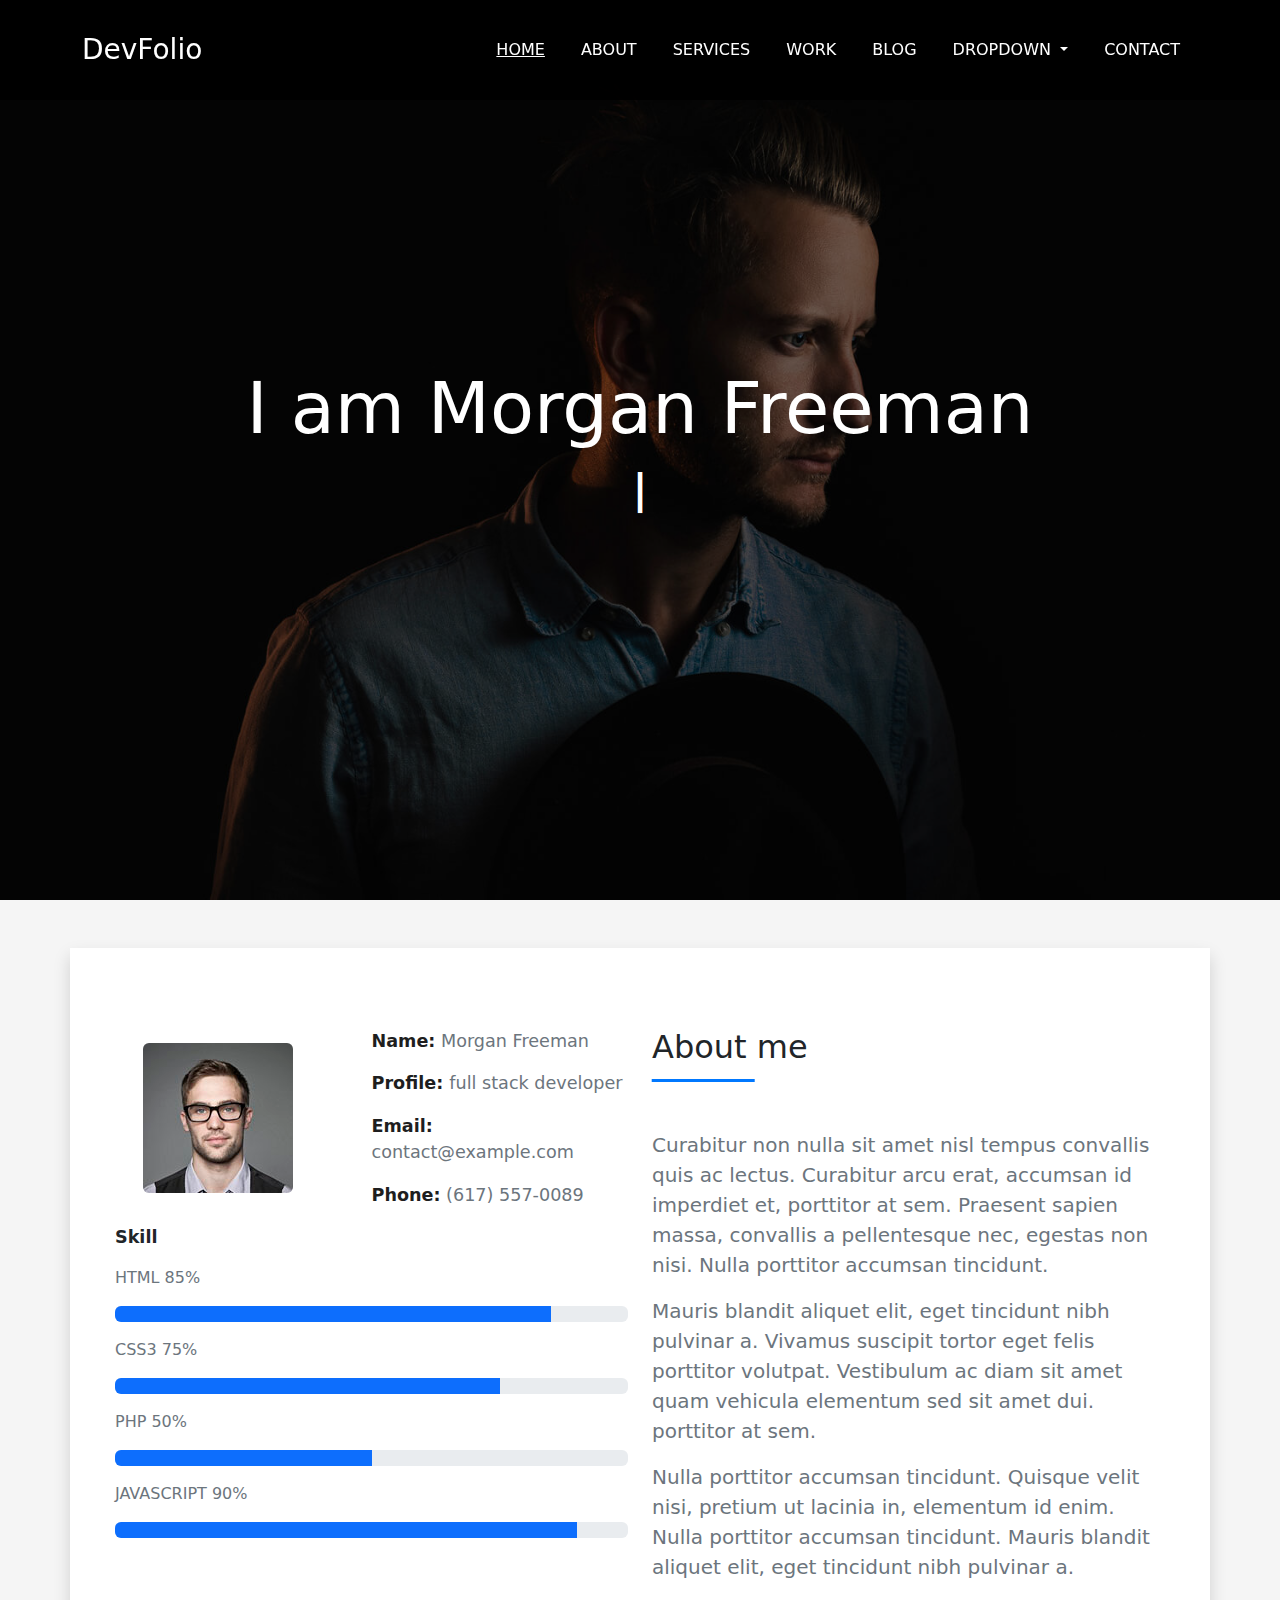
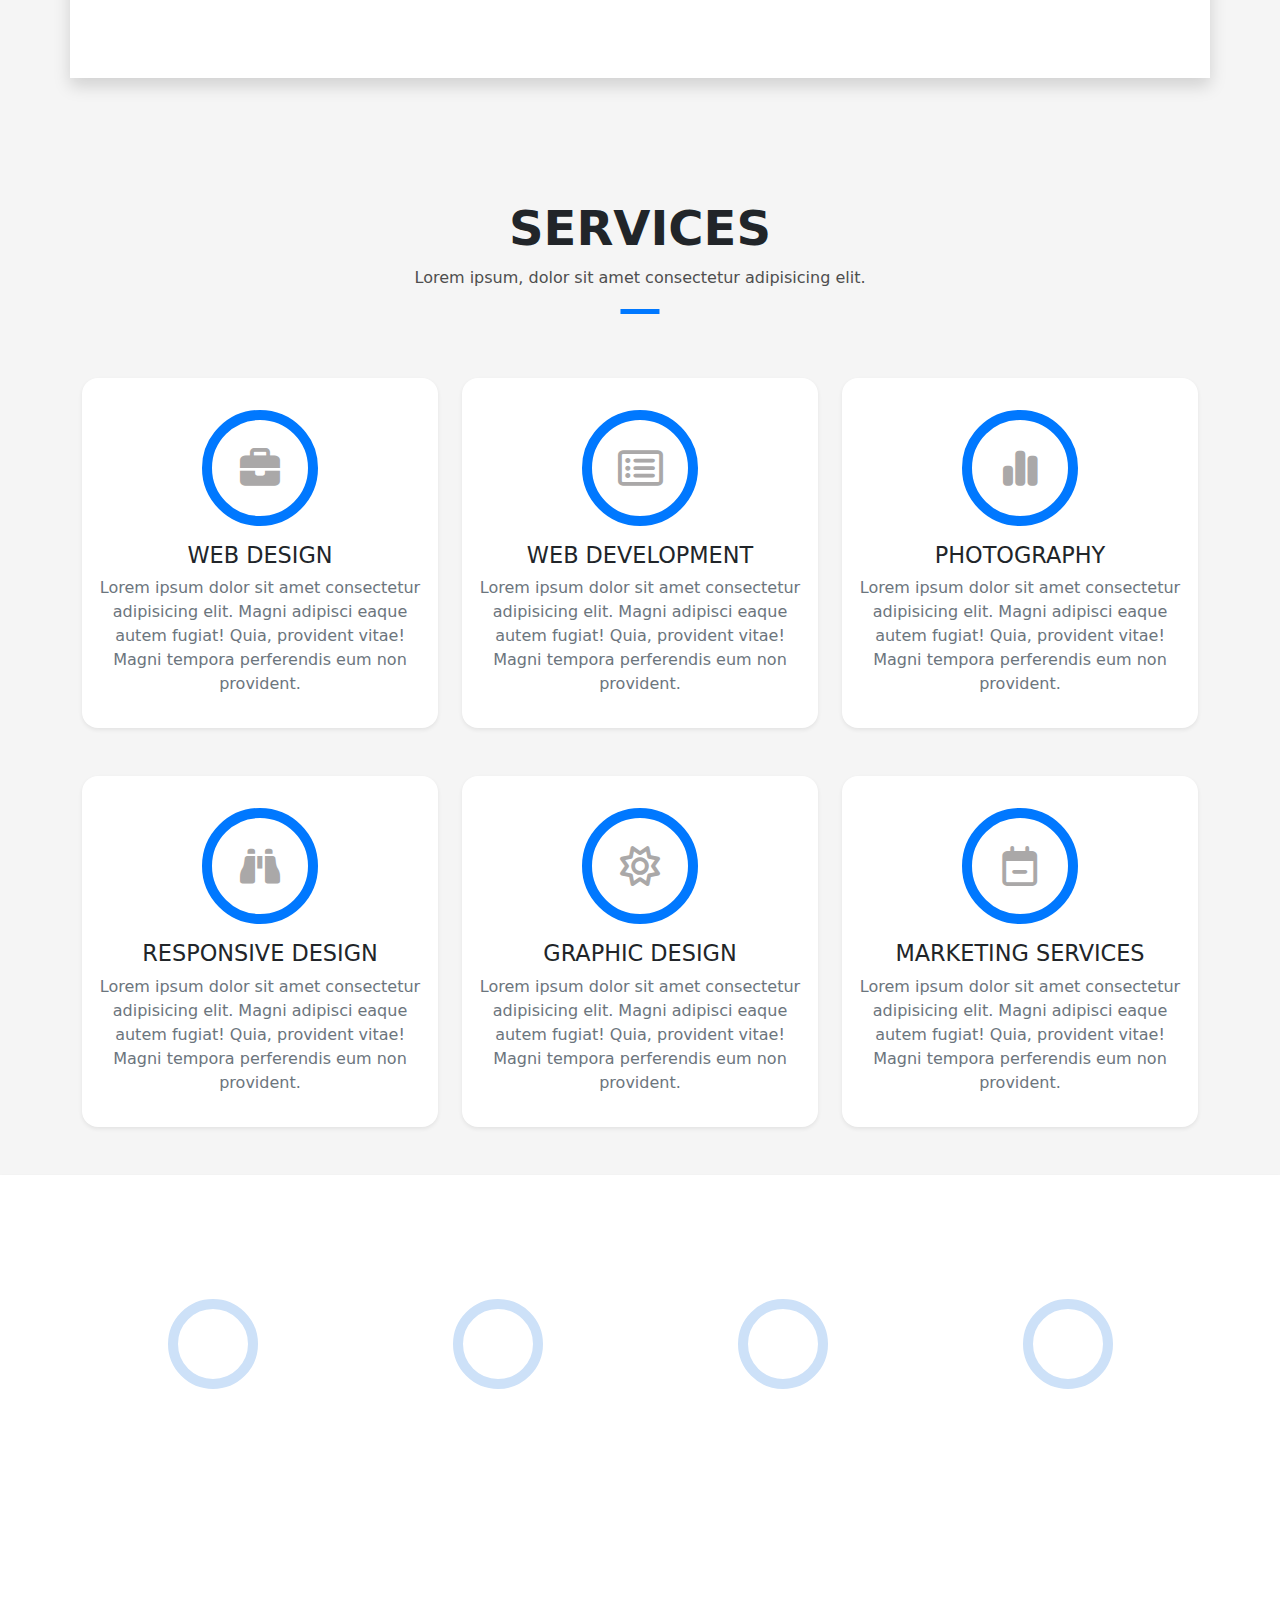
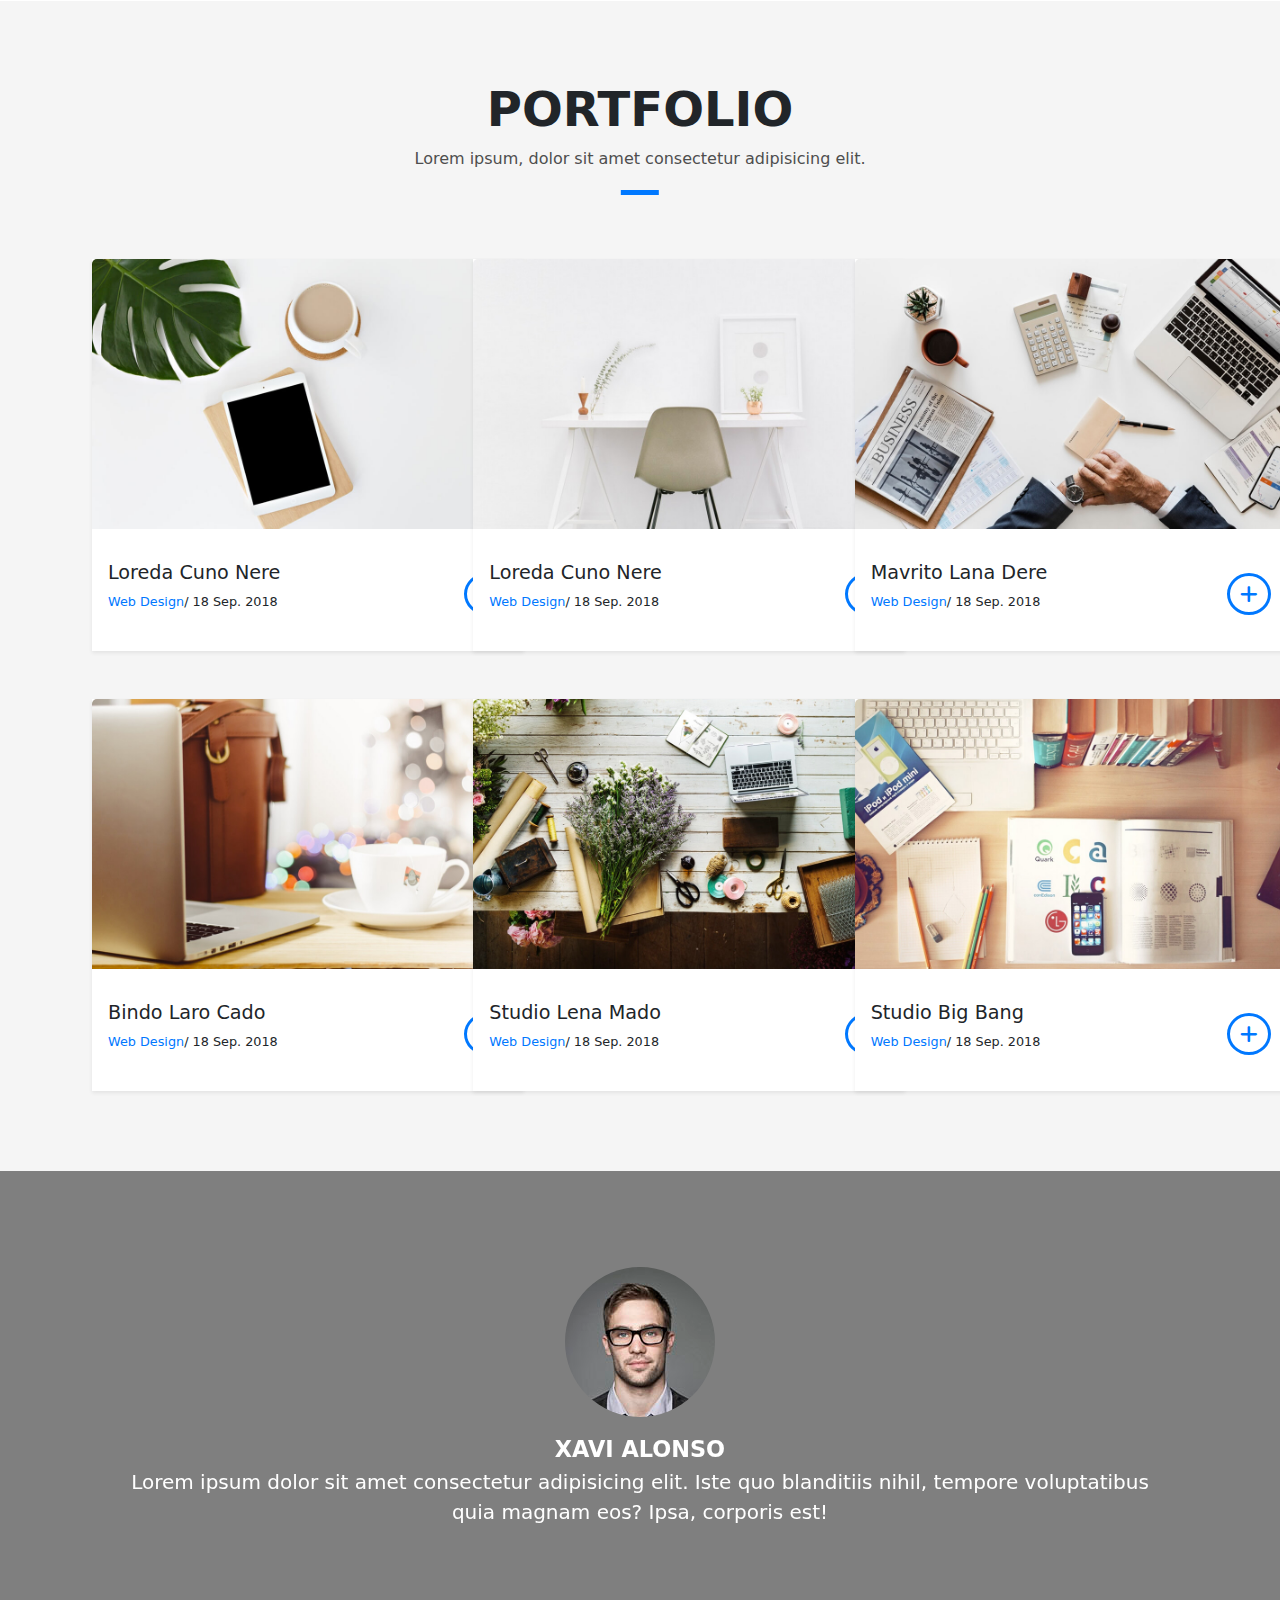
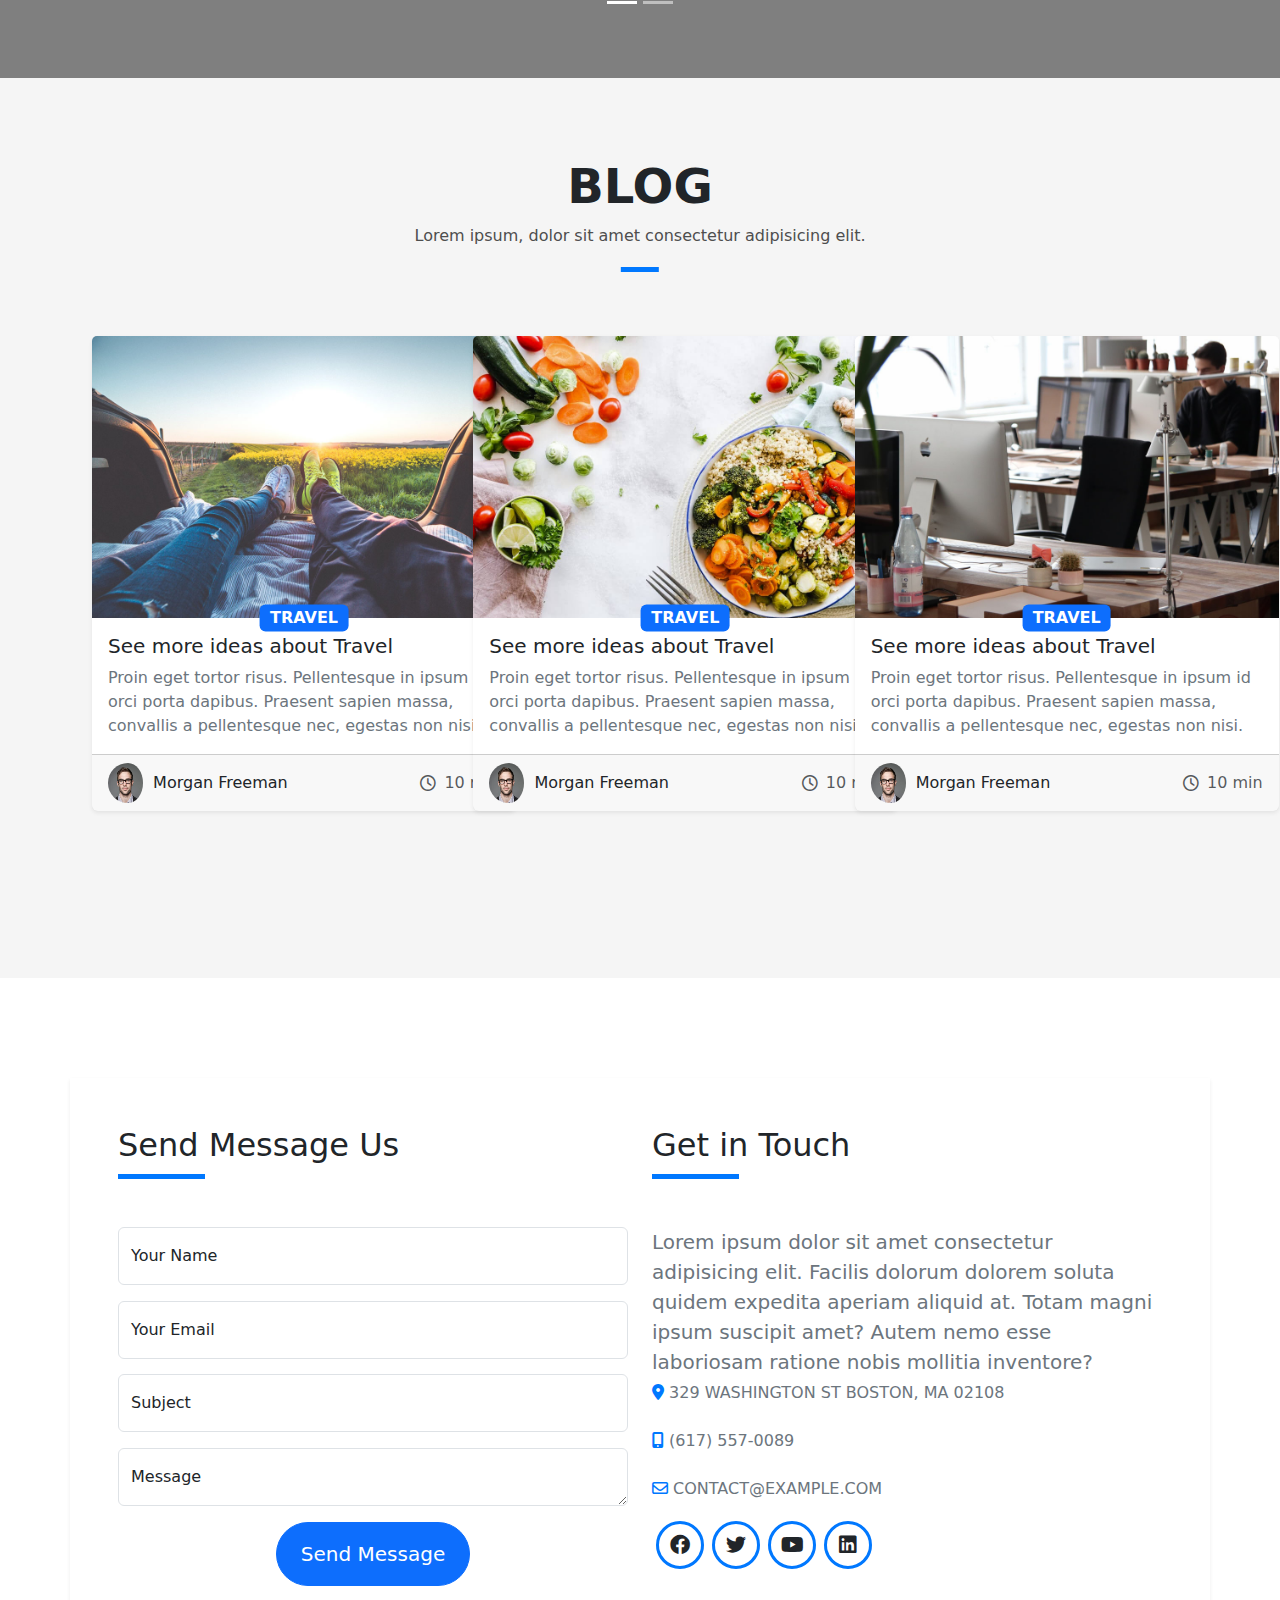
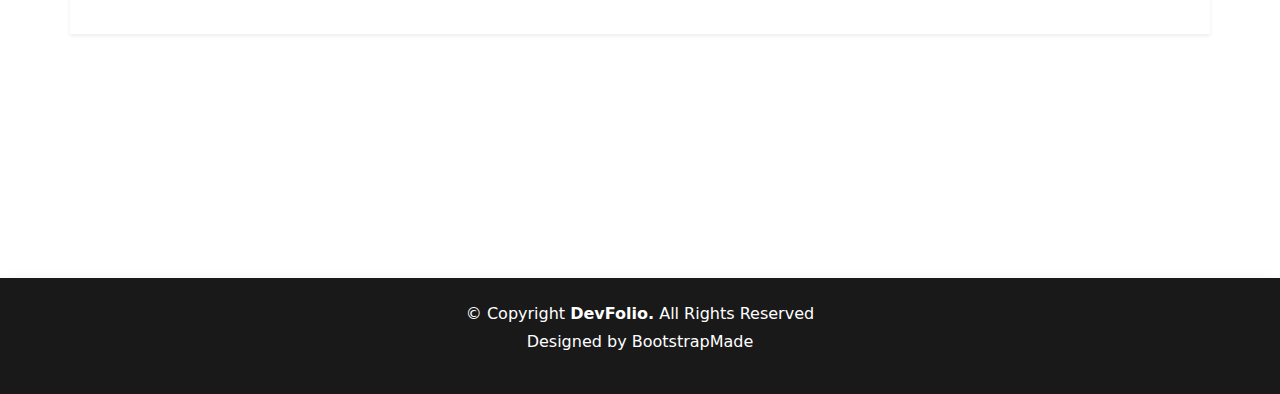
<file: index.html>
<!DOCTYPE html>
<html lang="en">

<head>
    <meta charset="UTF-8">
    <meta name="viewport" content="width=device-width, initial-scale=1.0">
    <title>Morgan Freeman</title>
    <link rel="stylesheet" href="./css/bootstrap.min.css">
    <link rel="stylesheet" href="./css/all.min.css">
    <link rel="stylesheet" href="./css/main.css">
</head>

<body>
    <!-- start-header-section -->
    <header>
        <nav class="navbar navbar-expand-lg  navbar-dark fixed-top   ">
            <div class="container py-3">
                <a class="navbar-brand fs-3" href="#home">DevFolio</a>
                <button class="navbar-toggler" type="button" data-bs-toggle="collapse"
                    data-bs-target="#navbarSupportedContent" aria-controls="navbarSupportedContent"
                    aria-expanded="false" aria-label="Toggle navigation">
                    <span class="navbar-toggler-icon"></span>
                </button>
                <div class="collapse navbar-collapse" id="navbarSupportedContent">
                    <ul class="navbar-nav ms-auto mb-2 mb-lg-0 text-uppercase ">
                        <li class="nav-item">
                            <a class="nav-link active" aria-current="page" href="#">Home</a>
                        </li>
                        <li class="nav-item">
                            <a class="nav-link" href="#about">about</a>
                        </li>
                        <li class="nav-item">
                            <a class="nav-link" href="#services">services</a>
                        </li>
                        <li class="nav-item ">
                            <a class="nav-link" href="#portfolio">work</a>
                        </li>
                        <li class="nav-item ">
                            <a class="nav-link" href="#blog">blog</a>
                        </li>
                        <li class="nav-item dropdown ">
                            <a class="nav-link dropdown-toggle " href="#" role="button" data-bs-toggle="dropdown"
                                aria-expanded="false">
                                Dropdown
                            </a>
                            <ul class="dropdown-menu">
                                <li><a class="dropdown-item text-dark" href="#">Drop down 1</a></li>
                                <li><a class="dropdown-item text-dark" href="#">Drop down 2</a></li>
                                <li><a class="dropdown-item text-dark" href="#">Drop down 3</a></li>
                                <li><a class="dropdown-item text-dark" href="#">Drop down 4</a></li>
                            </ul>
                        </li>
                        <li class="nav-item">
                            <a class="nav-link" href="#contact">contact</a>
                        </li>
                    </ul>
                </div>
            </div>
        </nav>
        <div id="home" class="home  d-flex align-items-center justify-content-center ">
            <div class="home-content text-center text-white fw-bolder d-flex align-items-center justify-content-center">
                <div class="first-title">
                    <h1>I am Morgan Freeman</h1>
                    <p></p>
                </div>
            </div>
        </div>
    </header>
    <!-- end-header-section -->

    <!-- start-about-section -->

    <section id="about" class="py-5">
        <div class="container about-section bg-white shadow ">
            <div class="row">
                <div class="col-md-6">
                    <div class="row align-items-center justify-content-around ">
                        <div class="col md 6 man-img">
                            <figure>
                                <img src="./img/testimonial-2.jpg" class=" rounded-2" alt="man">
                            </figure>
                        </div>
                        <div class="about-info col-md-6 ">
                            <p class="text-secondary"><span>Name:</span> Morgan Freeman</p>
                            <p class="text-secondary"><span>Profile: </span> full stack developer</p>
                            <p class="text-secondary"><span>Email:</span> contact@example.com</p>
                            <p class="text-secondary"><span>Phone:</span> (617) 557-0089</p>
                        </div>
                    </div>
                    <div class="skills">
                        <p class="text-dark mb-3">Skill</p>
                        <span class="text-uppercase text-secondary fw-medium mb-4">HTML 85%</span>
                        <div class="progress my-3" role="progressbar" aria-label="Basic example" aria-valuenow="0"
                            aria-valuemin="0" aria-valuemax="100">
                            <div class="progress-bar" style="width: 85%"></div>
                        </div>
                        <span class="text-uppercase text-secondary fw-medium ">CSS3 75%</span>
                        <div class="progress my-3" role="progressbar" aria-label="Basic example" aria-valuenow="75"
                            aria-valuemin="0" aria-valuemax="100">
                            <div class="progress-bar" style="width: 75%"></div>
                        </div>
                        <span class="text-uppercase text-secondary fw-medium ">PHP 50%</span>
                        <div class="progress my-3" role="progressbar" aria-label="Basic example" aria-valuenow="50"
                            aria-valuemin="0" aria-valuemax="100">
                            <div class="progress-bar" style="width: 50%"></div>
                        </div>
                        <span class="text-uppercase text-secondary fw-medium ">JAVASCRIPT 90%</span>
                        <div class="progress my-3" role="progressbar" aria-label="Basic example" aria-valuenow="90"
                            aria-valuemin="0" aria-valuemax="100">
                            <div class="progress-bar" style="width: 90%"></div>
                        </div>
                    </div>
                </div>
                <div class=" about-me col-md-6">
                    <h5 class="pb-3 mb-5">About me</h5>
                    <div class="paragraph text-secondary">
                        <p>Curabitur non nulla sit amet nisl tempus convallis quis ac lectus. Curabitur arcu erat,
                            accumsan
                            id imperdiet et, porttitor at sem. Praesent sapien massa, convallis a pellentesque nec,
                            egestas
                            non nisi. Nulla porttitor accumsan tincidunt.</p>
                        <p>Mauris blandit aliquet elit, eget tincidunt nibh pulvinar a. Vivamus suscipit tortor eget
                            felis
                            porttitor volutpat. Vestibulum ac diam sit amet quam vehicula elementum sed sit amet dui.
                            porttitor at sem.</p>
                        <p>Nulla porttitor accumsan tincidunt. Quisque velit nisi, pretium ut lacinia in, elementum id
                            enim.
                            Nulla porttitor accumsan tincidunt. Mauris blandit aliquet elit, eget tincidunt nibh
                            pulvinar a.
                        </p>
                    </div>
                </div>
            </div>
        </div>
    </section>
    <!-- end-about-section -->

    <!-- start-services-section -->
    <section id="services">
        <div class="container text-center">
            <h3 class="text-uppercase fw-bold ">SERVICES</h3>
            <p class="title col-lg-6 mx-auto position-relative pb-4">
                Lorem ipsum, dolor sit amet consectetur adipisicing elit.
            </p>
            <div class="row py-4">
                <div class="col-md-4 py-4 ">
                    <div
                        class=" card services-cards p-3 shadow-sm text-center bg-white align-items-center border-0 rounded-4">
                        <div class="cards d-flex justify-content-center align-items-center p-5 rounded-circle m-3">
                            <i class="fa-solid fa-briefcase fs-1" style="color:rgb(170, 168, 168);"></i>
                        </div>
                        <h2 class="text-uppercase">WEB DESIGN</h2>
                        <p class="text-secondary">Lorem ipsum dolor sit amet consectetur adipisicing elit. Magni
                            adipisci eaque
                            autem fugiat! Quia, provident vitae! Magni tempora perferendis eum non provident.</p>
                    </div>
                </div>
                <div class="col-md-4 py-4 ">
                    <div
                        class=" card services-cards p-3 shadow-sm text-center bg-white align-items-center border-0 rounded-4">
                        <div class="cards d-flex justify-content-center align-items-center p-5 rounded-circle m-3">
                            <i class="fa-regular fa-rectangle-list fs-1" style="color:rgb(170, 168, 168)" ;></i>
                        </div>
                        <h2 class="text-uppercase">WEB DEVELOPMENT</h2>
                        <p class="text-secondary">Lorem ipsum dolor sit amet consectetur adipisicing elit. Magni
                            adipisci eaque
                            autem fugiat! Quia, provident vitae! Magni tempora perferendis eum non provident.</p>
                    </div>
                </div>
                <div class="col-md-4 py-4 ">
                    <div
                        class=" card services-cards p-3 shadow-sm text-center bg-white align-items-center border-0 rounded-4">
                        <div class=" cards d-flex justify-content-center align-items-center p-5 rounded-circle m-3">
                            <i class="fa-solid fa-chart-simple fs-1" style="color:rgb(170, 168, 168)" ;></i>
                        </div>
                        <h2 class="text-uppercase">PHOTOGRAPHY</h2>
                        <p class="text-secondary">Lorem ipsum dolor sit amet consectetur adipisicing elit. Magni
                            adipisci eaque
                            autem fugiat! Quia, provident vitae! Magni tempora perferendis eum non provident.</p>
                    </div>
                </div>
                <div class="col-md-4 py-4 ">
                    <div
                        class=" card services-cards p-3 shadow-sm text-center bg-white align-items-center border-0 rounded-4">
                        <div class="cards d-flex justify-content-center align-items-center p-5 rounded-circle m-3">
                            <i class="fa-solid fa-binoculars fs-1" style="color:rgb(170, 168, 168)" ;></i>
                        </div>
                        <h2 class="text-uppercase">RESPONSIVE DESIGN</h2>
                        <p class="text-secondary">Lorem ipsum dolor sit amet consectetur adipisicing elit. Magni
                            adipisci eaque
                            autem fugiat! Quia, provident vitae! Magni tempora perferendis eum non provident.</p>
                    </div>
                </div>
                <div class="col-md-4 py-4 ">
                    <div
                        class=" card services-cards p-3 shadow-sm text-center bg-white align-items-center border-0 rounded-4">
                        <div class="cards d-flex justify-content-center align-items-center p-5 rounded-circle m-3">
                            <i class="fa-regular fa-sun fs-1" style="color:rgb(170, 168, 168)" ;></i>
                        </div>
                        <h2 class="text-uppercase">GRAPHIC DESIGN</h2>
                        <p class="text-secondary">Lorem ipsum dolor sit amet consectetur adipisicing elit. Magni
                            adipisci eaque
                            autem fugiat! Quia, provident vitae! Magni tempora perferendis eum non provident.</p>
                    </div>
                </div>
                <div class="col-md-4 py-4 ">
                    <div
                        class=" card services-cards p-3 shadow-sm text-center bg-white align-items-center border-0 rounded-4">
                        <div class="cards d-flex justify-content-center align-items-center p-5 rounded-circle m-3">
                            <i class="fa-regular fa-calendar-minus fs-1" style="color:rgb(170, 168, 168)" ;></i>
                        </div>
                        <h2 class="text-uppercase">MARKETING SERVICES</h2>
                        <p class="text-secondary">Lorem ipsum dolor sit amet consectetur adipisicing elit. Magni
                            adipisci eaque
                            autem fugiat! Quia, provident vitae! Magni tempora perferendis eum non provident.</p>
                    </div>
                </div>
            </div>
        </div>
    </section>
    <!-- end-services-section -->

    <!-- start-numbers-section -->
    <section class="numbers shadow-sm">
        <div class="layer">
            <div class="container">
                <div class="row  py-2 counter-box text-danger">
                    <div
                        class=" card col-md-3 d-flex align-items-center text-center border-0 bg-transparent text-white">
                        <div class=" icons fs-2 rounded-circle d-flex align-items-center justify-content-center">
                            <i class="fa-solid fa-check"></i>
                        </div>
                        <p>450</p>
                        <span>WORKS COMPLETED</span>
                    </div>
                    <div
                        class=" card col-md-3 d-flex align-items-center text-center border-0 bg-transparent text-white">
                        <div class=" icons fs-2 rounded-circle d-flex align-items-center justify-content-center">
                            <i class="fa-solid fa-book"></i>
                        </div>
                        <p>450</p>
                        <span>WORKS COMPLETED</span>
                    </div>
                    <div
                        class=" card col-md-3 d-flex align-items-center text-center border-0 bg-transparent text-white">
                        <div class=" icons fs-2 rounded-circle d-flex align-items-center justify-content-center">
                            <i class="fa-solid fa-users"></i>
                        </div>
                        <p>450</p>
                        <span>WORKS COMPLETED</span>
                    </div>
                    <div
                        class=" card col-md-3 d-flex align-items-center text-center border-0 bg-transparent text-white">
                        <div class=" icons fs-2 rounded-circle d-flex align-items-center justify-content-center">
                            <i class="fa-solid fa-award"></i>
                        </div>
                        <p>450</p>
                        <span>WORKS COMPLETED</span>
                    </div>
                </div>
            </div>
        </div>
    </section>

    <!-- end-numbers-section -->

    <!-- start-PORTFOLIO-section -->
    <section id="portfolio">
        <div class="container">
            <h3 class="text-uppercase fw-bold text-center">PORTFOLIO</h3>
            <p class="title text-center col-lg-6 mx-auto position-relative pb-4">
                Lorem ipsum, dolor sit amet consectetur adipisicing elit.
            </p>
            <div class="row pt-5 gy-5 gx-5">
                <div class="col-md-4 ">
                    <div class=" shadow-sm card portfolio-cards border-0 rounded-0" style="width: 27rem;">
                        <figure>
                            <img src="./img/work-1.jpg" class="card-img-top w-100 " alt="...">
                        </figure>
                        <div class="card-body card-title d-flex justify-content-between align-items-center">
                            <div class="">
                                <h2>Loreda Cuno Nere</h2>
                                <div class="w-more d-flex fa-">
                                    <p>Web Design</p>
                                    <p>/ 18 Sep. 2018</p>
                                </div>
                            </div>
                            <div class="plus rounded-circle d-flex align-items-center justify-content-center">
                                <i class="fa-solid fa-plus"></i>
                            </div>
                        </div>
                    </div>
                </div>
                <div class="col-md-4">
                    <div class=" shadow-sm card portfolio-cards border-0 rounded-0" style="width: 27rem;">
                        <figure>
                            <img src="./img/work-2.jpg" class="card-img-top w-100 " alt="...">
                        </figure>
                        <div class="card-body card-title d-flex justify-content-between align-items-center">
                            <div class="">
                                <h2>Loreda Cuno Nere</h2>
                                <div class="w-more d-flex fa-">
                                    <p>Web Design</p>
                                    <p>/ 18 Sep. 2018</p>
                                </div>
                            </div>
                            <div class="plus rounded-circle d-flex align-items-center justify-content-center">
                                <i class="fa-solid fa-plus"></i>
                            </div>
                        </div>
                    </div>
                </div>
                <div class="col-md-4">
                    <div class="shadow-sm card portfolio-cards border-0 rounded-0" style="width: 27rem;">
                        <figure>
                            <img src="./img/work-3.jpg" class="card-img-top w-100 " alt="...">
                        </figure>
                        <div class="card-body card-title d-flex justify-content-between align-items-center">
                            <div class="">
                                <h2>Mavrito Lana Dere</h2>
                                <div class="w-more d-flex fa-">
                                    <p>Web Design</p>
                                    <p>/ 18 Sep. 2018</p>
                                </div>
                            </div>
                            <div class="plus rounded-circle d-flex align-items-center justify-content-center">
                                <i class="fa-solid fa-plus"></i>
                            </div>
                        </div>
                    </div>
                </div>
                <div class="col-md-4">
                    <div class="shadow-sm card portfolio-cards border-0 rounded-0" style="width: 27rem;">
                        <figure>
                            <img src="./img/work-4.jpg" class="card-img-top w-100 " alt="...">
                        </figure>
                        <div class="card-body card-title d-flex justify-content-between align-items-center">
                            <div class="">
                                <h2>Bindo Laro Cado</h2>
                                <div class="w-more d-flex fa-">
                                    <p>Web Design</p>
                                    <p>/ 18 Sep. 2018</p>
                                </div>
                            </div>
                            <div class="plus rounded-circle d-flex align-items-center justify-content-center">
                                <i class="fa-solid fa-plus"></i>
                            </div>
                        </div>
                    </div>
                </div>
                <div class="col-md-4">
                    <div class="shadow-sm card portfolio-cards border-0 rounded-0" style="width: 27rem;">
                        <figure>
                            <img src="./img/work-5.jpg" class="card-img-top w-100 " alt="...">
                        </figure>
                        <div class="card-body card-title d-flex justify-content-between align-items-center">
                            <div class="">
                                <h2>Studio Lena Mado</h2>
                                <div class="w-more d-flex fa-">
                                    <p>Web Design</p>
                                    <p>/ 18 Sep. 2018</p>
                                </div>
                            </div>
                            <div class="plus rounded-circle d-flex align-items-center justify-content-center">
                                <i class="fa-solid fa-plus"></i>
                            </div>
                        </div>
                    </div>
                </div>
                <div class="col-md-4">
                    <div class="shadow-sm card portfolio-cards border-0 rounded-0" style="width: 27rem;">
                        <figure>
                            <img src="./img/work-6.jpg" class="card-img-top w-100 " alt="...">
                        </figure>
                        <div class="card-body card-title d-flex justify-content-between align-items-center">
                            <div class="">
                                <h2>Studio Big Bang</h2>
                                <div class="w-more d-flex fa-">
                                    <p>Web Design</p>
                                    <p>/ 18 Sep. 2018</p>
                                </div>
                            </div>
                            <div class="plus rounded-circle d-flex align-items-center justify-content-center">
                                <i class="fa-solid fa-plus"></i>
                            </div>
                        </div>
                    </div>
                </div>
            </div>
        </div>
    </section>
    <!-- end-PORTFOLIO-section -->

    <!-- start-Carousel-section -->
    <section class="overlay">
        <div class="swiper">
            <div class="container py-5 ">
                <div class="row  ">
                    <div class="col-md-12">
                        <div id="carouselExampleIndicators" class="carousel slide ">
                            <div class="carousel-inner p-5">
                                <div class="carousel-item active text-center ">
                                    <div class="testimonial">
                                        <figure>
                                            <img src="img/testimonial-2.jpg" class="rounded-circle" alt="man">
                                        </figure>
                                        <span class="text-white fw-bold text-uppercase">xavi alonso</span>
                                        <p> Lorem ipsum dolor sit amet consectetur adipisicing elit. Iste quo blanditiis
                                            nihil, tempore voluptatibus quia magnam eos? Ipsa, corporis est!</p>
                                    </div>
                                </div>
                                <div class="carousel-item text-center">
                                    <div class="testimonial">
                                        <figure>
                                            <img src="img/testimonial-4.jpg" class="rounded-circle" alt="man">
                                        </figure>
                                        <span class="text-white fw-bold text-uppercase">marta socrate</span>
                                        <p> Lorem ipsum dolor sit amet consectetur adipisicing elit. Iste quo blanditiis
                                            nihil, tempore voluptatibus quia magnam eos? Ipsa, corporis est!</p>
                                    </div>
                                </div>
                            </div>
                            <div class="carousel-indicators position-static ">
                                <button type="button" data-bs-target="#carouselExampleIndicators" data-bs-slide-to="0"
                                    class="active" aria-current="true" aria-label="Slide 1"></button>
                                <button type="button" data-bs-target="#carouselExampleIndicators" data-bs-slide-to="1"
                                    aria-label="Slide 2"></button>
                            </div>
                        </div>
                    </div>
                </div>
            </div>
        </div>
    </section>
    <!-- end-Carousel-section -->

    <!-- start-BLOG-section -->
    <section id="blog" class="">
        <div class="container text-center ">
            <h3 class="text-uppercase fw-bold ">blog</h3>
            <p class="title col-lg-6 mx-auto position-relative pb-4">
                Lorem ipsum, dolor sit amet consectetur adipisicing elit.
            </p>
            <div class="row gx-5 pt-5">
                <div class="col-md-4 ">
                    <div class="card border-0 shadow-sm" style="width: 26.5rem;">
                        <img src="./img/post-1.jpg" class="card-img-top card-image" alt="...">
                        <div class="card-body text-start position-relative">
                            <span
                                class="badge bg-primary fs-6 position-absolute top-0 start-50 translate-middle text-uppercase">TRAVEL</span>
                            <h5 class="card-title">See more ideas about Travel</h5>
                            <p class="card-text text-secondary">Proin eget tortor risus. Pellentesque in ipsum id orci
                                porta
                                dapibus. Praesent sapien massa, convallis a pellentesque nec, egestas non nisi.</p>
                        </div>
                        <div class="card-footer text-body-secondary d-flex align-items-center justify-content-between">
                            <div class="left">
                                <img src="./img/testimonial-2.jpg" alt="man" class="man rounded-circle">
                                <a href="#home" class="text-dark"><span>Morgan Freeman</span></a>
                            </div>
                            <div class="right d-flex align-items-center justify-content-center ">
                                <i class="fa-regular fa-clock px-2"></i>
                                <p class="mb-0">10 min</p>
                            </div>
                        </div>
                    </div>
                </div>
                <div class="col-md-4 ">
                    <div class="card border-0 shadow-sm" style="width: 26.5rem;">
                        <img src="./img/post-2.jpg" class="card-img-top card-image" alt="...">
                        <div class="card-body text-start position-relative">
                            <span
                                class="badge bg-primary fs-6 position-absolute top-0 start-50 translate-middle text-uppercase">TRAVEL</span>
                            <h5 class="card-title">See more ideas about Travel</h5>
                            <p class="card-text text-secondary">Proin eget tortor risus. Pellentesque in ipsum id orci
                                porta
                                dapibus. Praesent sapien massa, convallis a pellentesque nec, egestas non nisi.</p>
                        </div>
                        <div class="card-footer text-body-secondary d-flex align-items-center justify-content-between">
                            <div class="left">
                                <img src="./img/testimonial-2.jpg" alt="man" class="man rounded-circle">
                                <a href="#home" class="text-dark"><span>Morgan Freeman</span></a>
                            </div>
                            <div class="right d-flex align-items-center justify-content-center ">
                                <i class="fa-regular fa-clock px-2"></i>
                                <p class="mb-0">10 min</p>
                            </div>
                        </div>
                    </div>
                </div>
                <div class="col-md-4 ">
                    <div class="card border-0 shadow-sm" style="width: 26.5rem;">
                        <img src="./img/post-3.jpg" class="card-img-top card-image" alt="...">
                        <div class="card-body text-start position-relative">
                            <span
                                class="badge bg-primary fs-6 position-absolute top-0 start-50 translate-middle text-uppercase">TRAVEL</span>
                            <h5 class="card-title">See more ideas about Travel</h5>
                            <p class="card-text text-secondary">Proin eget tortor risus. Pellentesque in ipsum id orci
                                porta
                                dapibus. Praesent sapien massa, convallis a pellentesque nec, egestas non nisi.</p>
                        </div>
                        <div class="card-footer text-body-secondary d-flex align-items-center justify-content-between">
                            <div class="left">
                                <img src="./img/testimonial-2.jpg" alt="man" class="man rounded-circle">
                                <a href="#home" class="text-dark"><span>Morgan Freeman</span></a>
                            </div>
                            <div class="right d-flex align-items-center justify-content-center ">
                                <i class="fa-regular fa-clock px-2"></i>
                                <p class="mb-0">10 min</p>
                            </div>
                        </div>
                    </div>
                </div>
            </div>
        </div>
    </section>
    <!-- end-BLOG-section -->

    <!-- start--contact--section -->
    <section class="contact" id="contact">
        <div class=" container bg-white p-5 shadow-sm">
            <div class="row msg ">
                <div class="col-md-6 ">
                    <h5 class="text-dark position-relative mb-5">Send Message Us</h5>
                    <div class="form-floating mb-3">
                        <input type="email" class="form-control" id="floatingInput" placeholder="Your Name">
                        <label for="floatingInput">Your Name</label>
                    </div>
                    <div class="form-floating">
                        <input type="password" class="form-control" id="floatingPassword" placeholder="Your Email">
                        <label for="floatingPassword">Your Email</label>
                    </div>
                    <div class="form-floating mb-3">
                        <input type="email" class="form-control" id="floatingInput" placeholder="Subject">
                        <label for="floatingInput">Subject</label>
                    </div>
                    <div class="form-floating">
                        <textarea class="form-control textarea" placeholder="Message" id="floatingTextarea"></textarea>
                        <label for="floatingTextarea">Message</label>
                    </div>
                    <div class="btn-msg d-flex justify-content-center mt-3">
                        <button type="button" class="btn btn-primary btn-lg rounded-5 px-4 py-3 ">Send Message</button>
                    </div>
                </div>
                <div class="col-md-6 contacting">
                    <h5 class="text-dark position-relative mb-5">Get in Touch</h5>
                    <span class="text-secondary ">Lorem ipsum dolor sit amet consectetur adipisicing elit. Facilis
                        dolorum dolorem soluta quidem expedita aperiam aliquid at. Totam magni ipsum suscipit amet?
                        Autem nemo esse laboriosam ratione nobis mollitia inventore?</span>
                    <ul class="list-unstyled">
                        <li>
                            <i class="fa-solid fa-location-dot "></i>
                            <span class="text-uppercase text-secondary"> 329 WASHINGTON ST BOSTON, MA 02108</span>
                        </li>
                        <li></li>
                    </ul>
                    <ul class="list-unstyled">
                        <li>
                            <i class="fa-solid fa-mobile-screen-button"></i>
                            <span class="text-uppercase text-secondary">(617) 557-0089</span>
                        </li>
                        <li></li>
                    </ul>
                    <ul class="list-unstyled">
                        <li>
                            <i class="fa-regular fa-envelope"></i>
                            <span class="text-uppercase text-secondary">contact@example.com</span>
                        </li>
                        <li></li>
                    </ul>
                    <div class="social-box d-flex align-items-center justify-content-start mt-0">
                        <div class="social-icons mx-1 rounded-circle d-flex align-items-center justify-content-center">
                            <i class="fa-brands fa-facebook "></i>
                        </div>
                        <div class="social-icons mx-1 rounded-circle d-flex align-items-center justify-content-center">
                            <i class="fa-brands fa-twitter "></i>
                        </div>
                        <div class="social-icons mx-1  rounded-circle d-flex align-items-center justify-content-center">
                            <i class="fa-brands fa-youtube "></i>
                        </div>
                        <div class="social-icons mx-1 rounded-circle d-flex align-items-center justify-content-center">
                            <i class="fa-brands fa-linkedin "></i>
                        </div>
                    </div>
                </div>
            </div>
        </div>
    </section>
    <!-- end--contact--section -->

    <!-- start--footer-section -->
    <footer class="footer py-4 shadow">
        <div class="footer-content d-flex align-items-center justify-content-center">
            <div class="end text-center">
                <p class="mb-1">© Copyright <span class="fw-bold">DevFolio.</span> All Rights Reserved</p>
                <p>Designed by BootstrapMade</p>
            </div>
        </div>
    </footer>
    <!-- end--footer--section -->

    <script src="./js/bootstrap.bundle.min.js"></script>
</body>


</html>
</file>
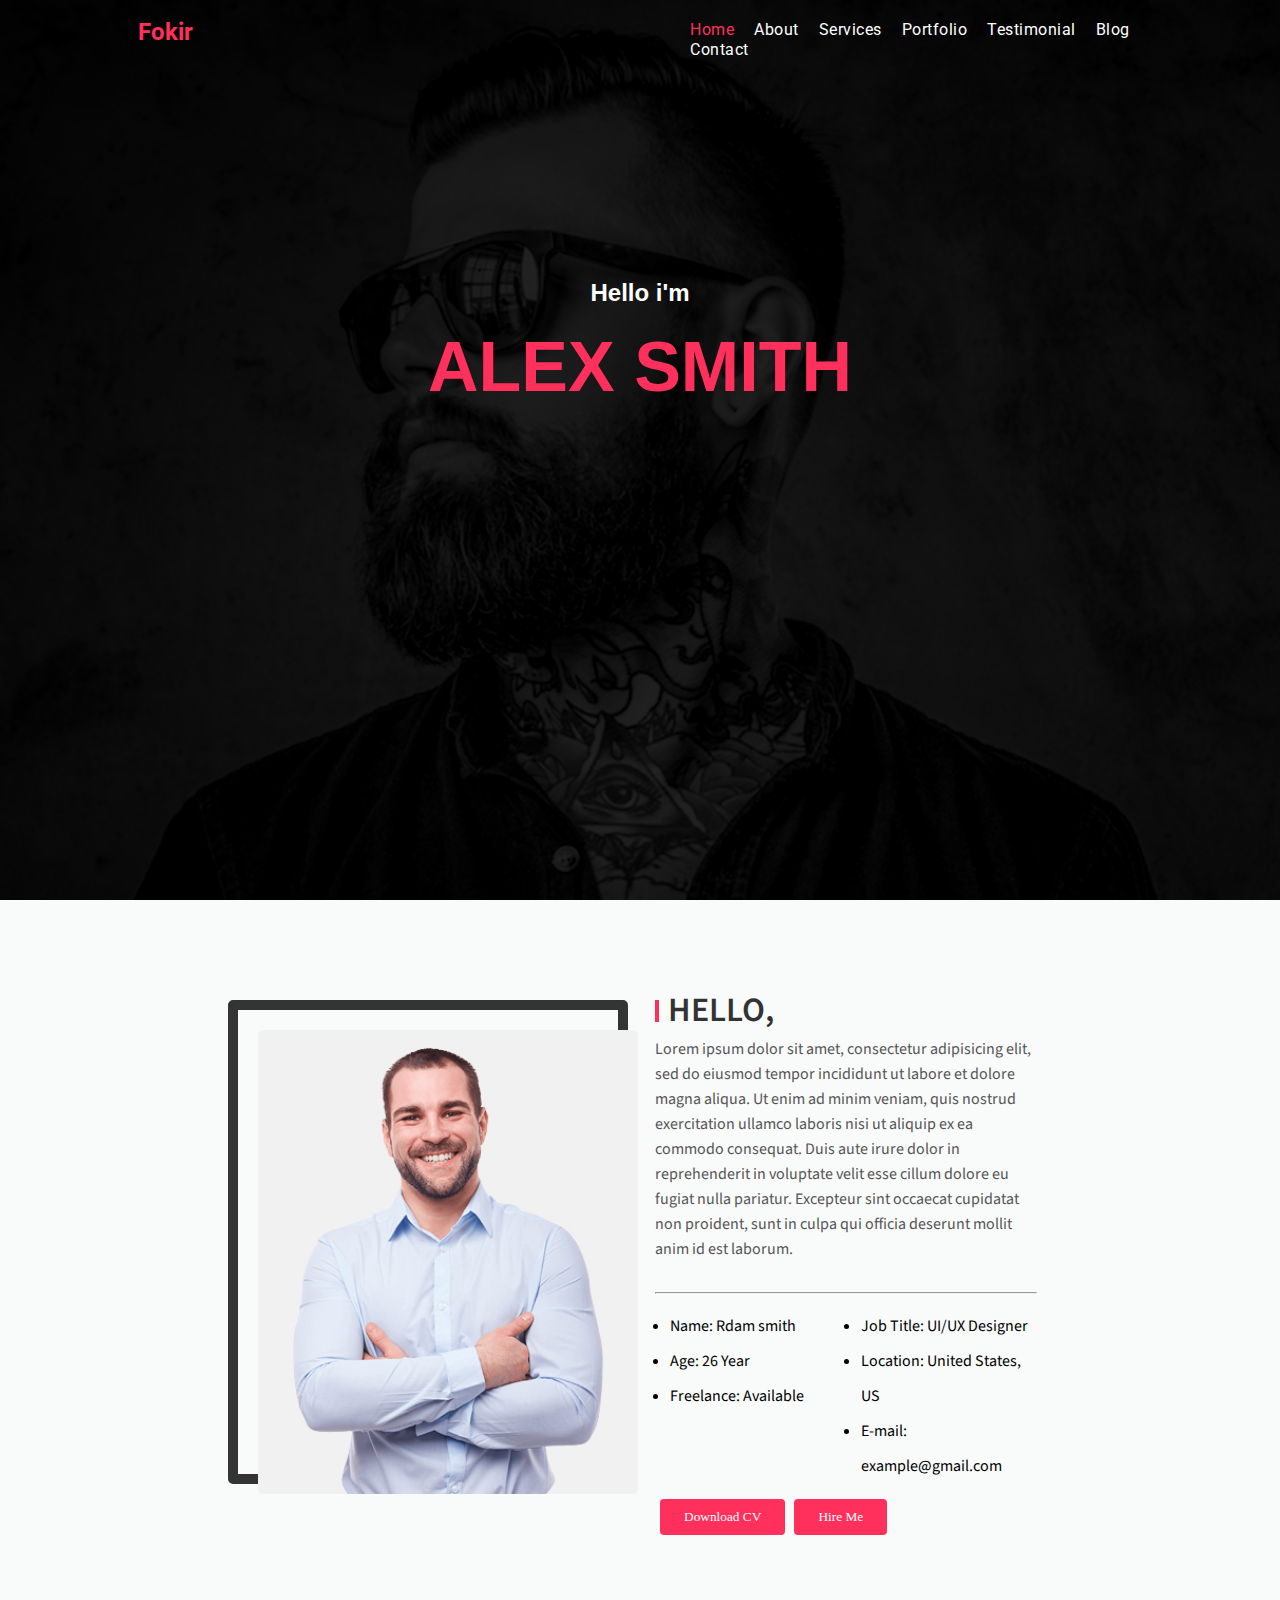
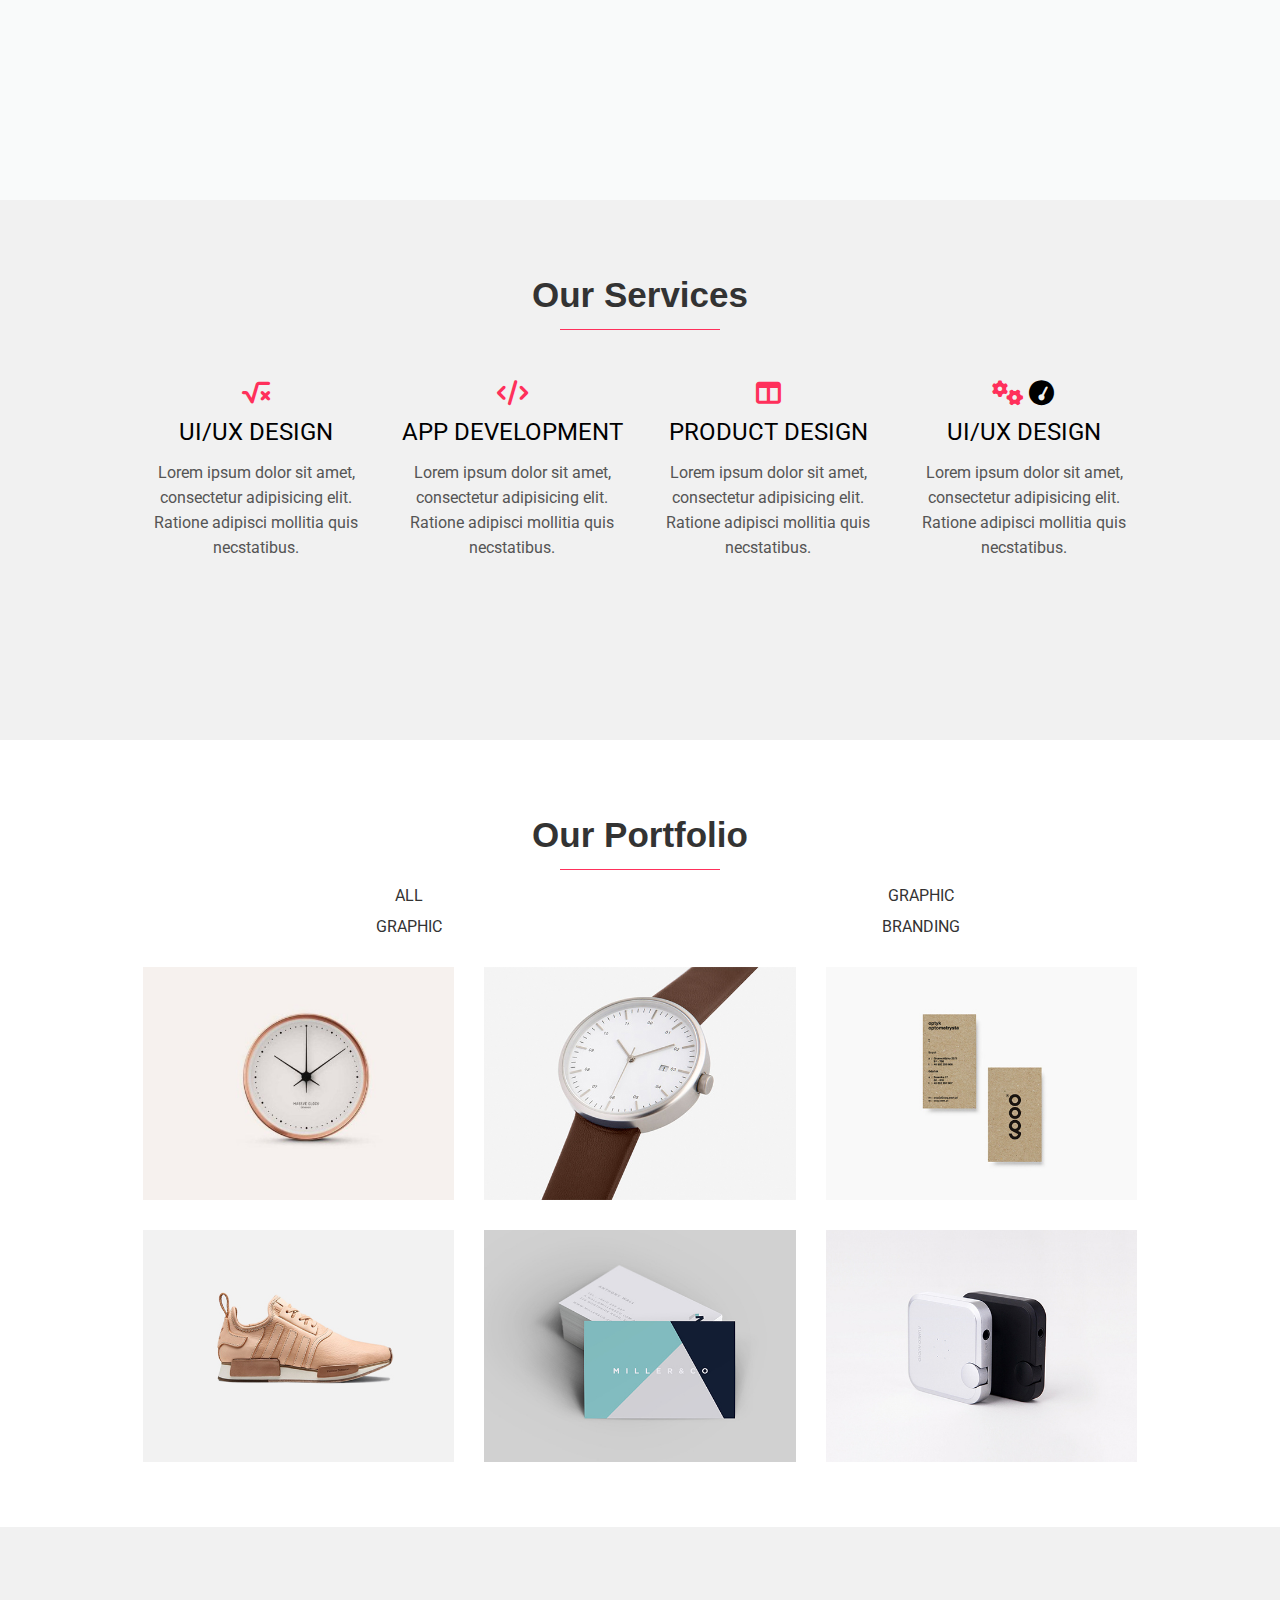
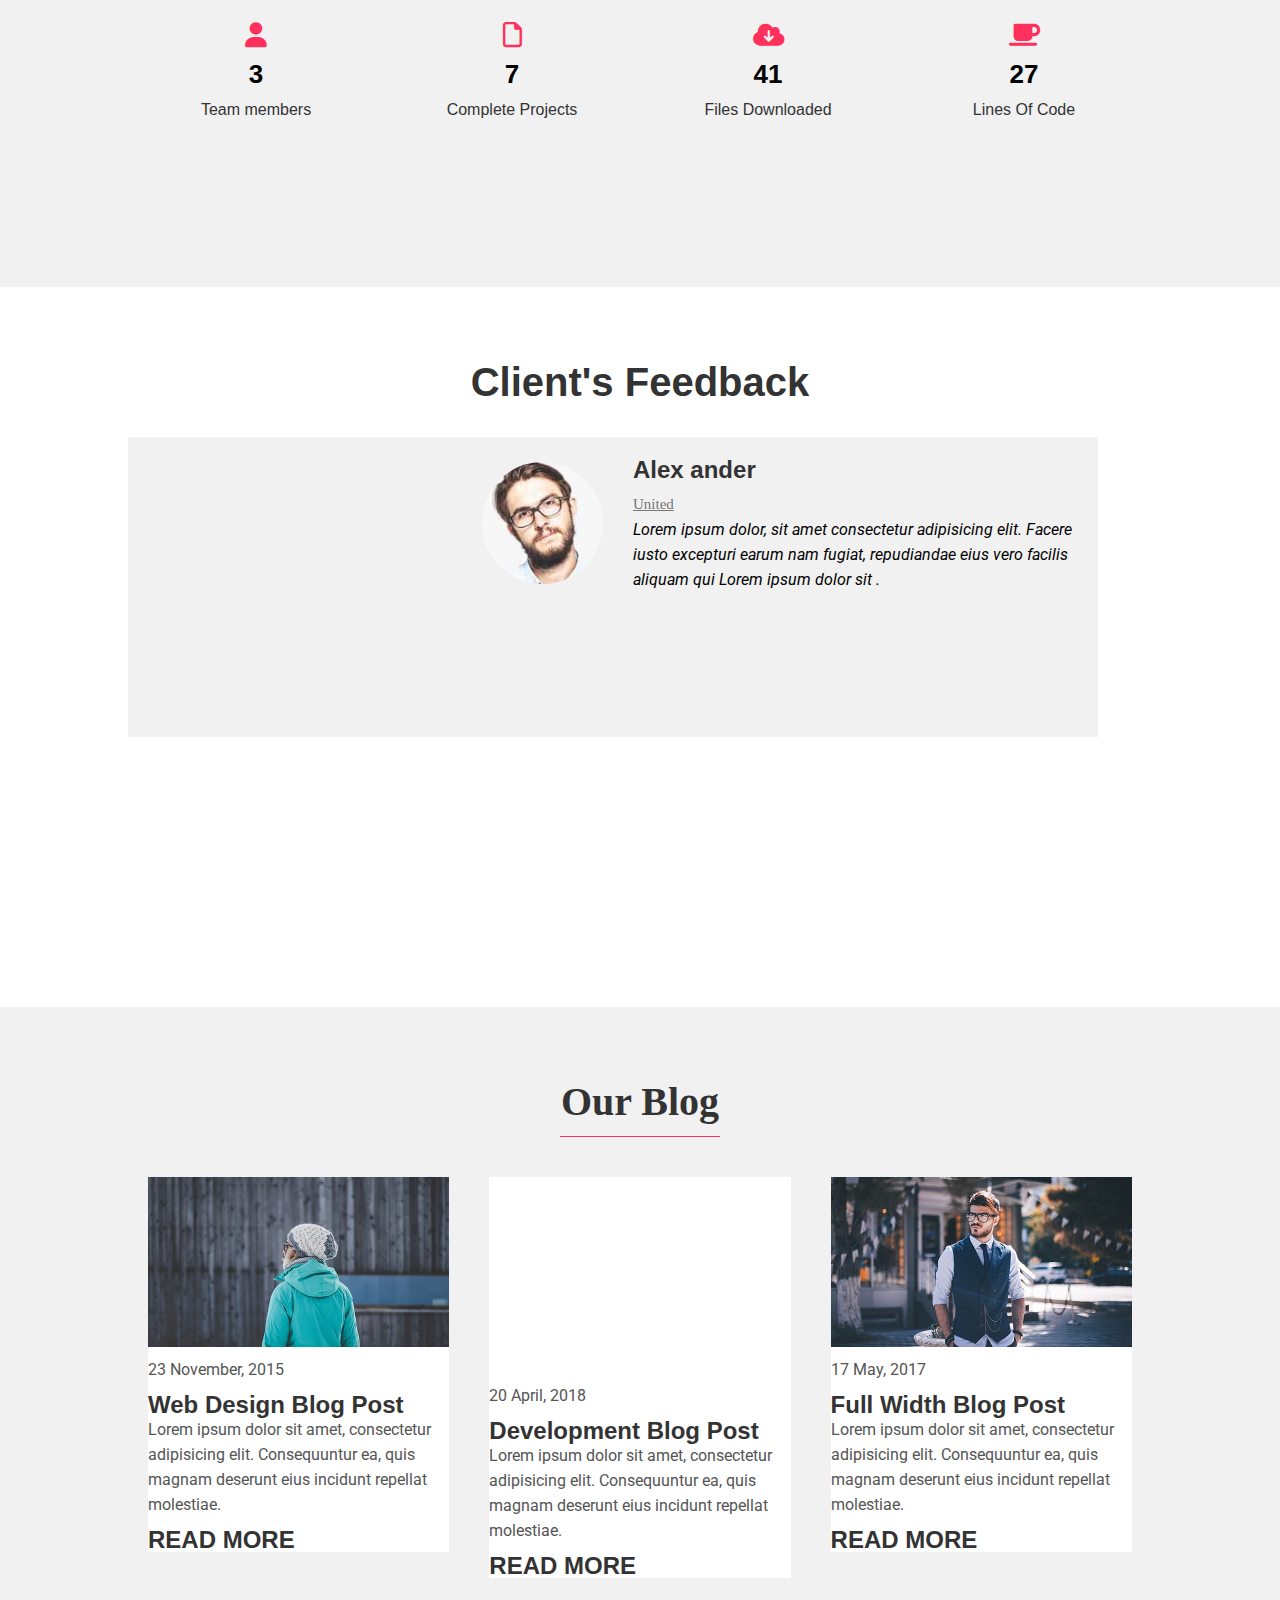
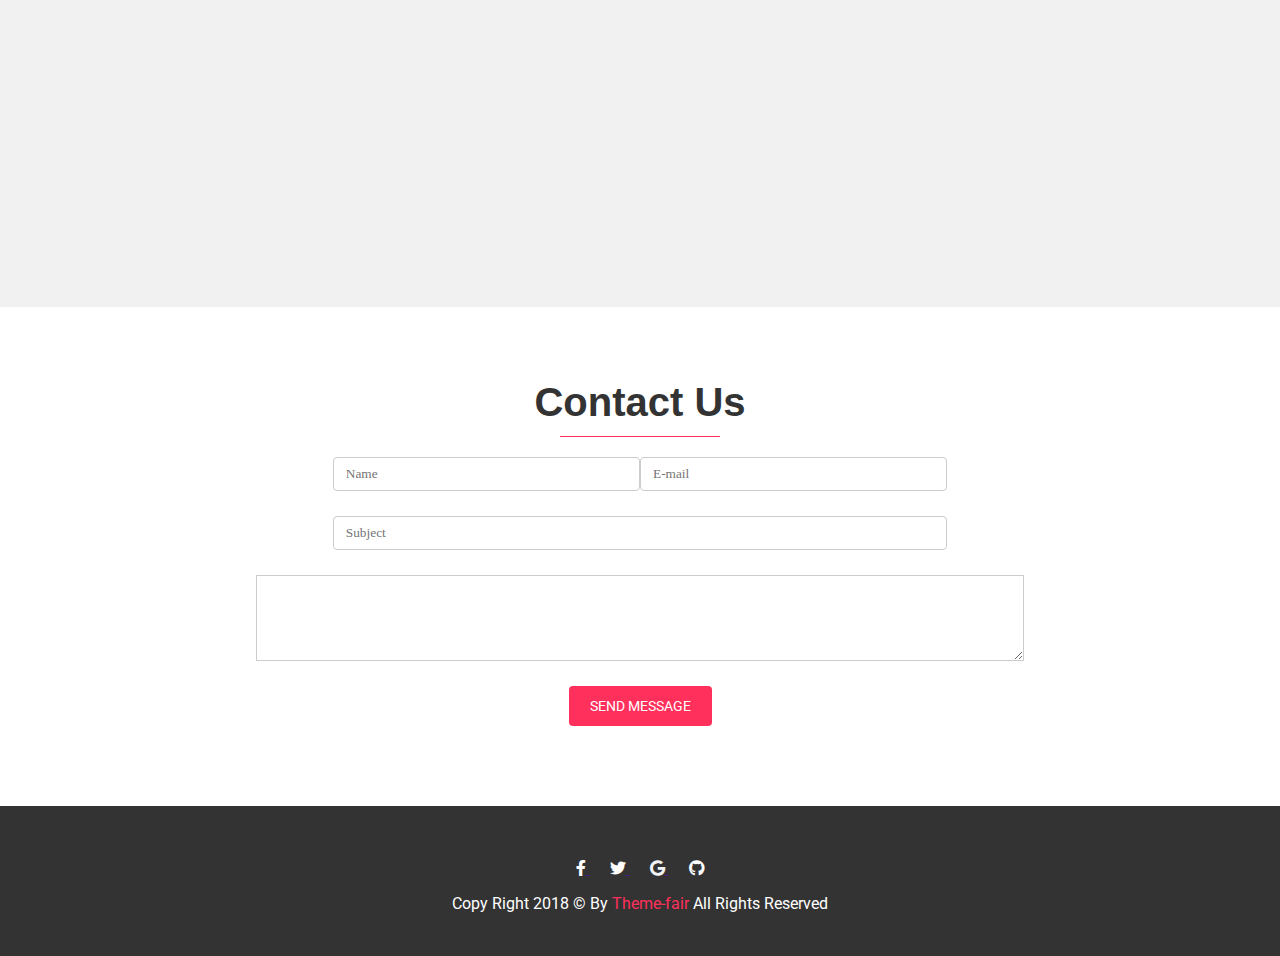
<file: css/assi4/index.html>
<html>

<head>
    <title>
        https://routeegy.github.io/Fokir/
    </title>
    <link href="https://fonts.googleapis.com/css2?family=Roboto&family=Source+Sans+3&display=swap" rel="stylesheet">
    <link rel="stylesheet" href="./css/all.min.css">
    <link rel="stylesheet" href="./css/style.css">
</head>

<body>

    <!-- /* s t a r t     h o m e   s e c t i o n  */ -->

    <div class="Home">
        <div class="nav">
            <div class="container">

                <div class="navlogo">
                    <a href="">Fokir</a>
                </div>
                <ul class="navlinks">
                    <li>
                        <a class="a-home" href="">home</a>
                    </li>
                    <li>
                        <a href="">About</a>
                    </li>
                    <li>
                        <a href="">Services</a>
                    </li>
                    <li>
                        <a href="">Portfolio
                        </a>
                    </li>
                    <li>
                        <a href="">Testimonial</a>
                    </li>
                    <li>
                        <a href="">Blog</a>
                    </li>
                    <li>
                        <a href="">Contact</a>
                    </li>
                </ul>
                <div class="clear-fix"></div>
            </div>
            <div class="clear-fix"></div>



        </div>
        <div class="homecontent">
            <h3>Hello i'm</h3>
            <h1>ALEX SMITH</h1>
        </div>

    </div>


    <!-- /* e n d        ho m e     s e c t i o n */ -->

    <!-- /* s t a r t     hello   s e c t i o n  */ -->

    <div class="hello">
        <div class="container">
            <div class="about">
                <div class="photo">
                    <img src="about.jpg" alt="">
                </div>
                <div class="introduction">
                    <h2>hello,</h2>
                    <p>Lorem ipsum dolor sit amet, consectetur adipisicing elit, sed do eiusmod tempor incididunt ut
                        labore
                        et dolore magna aliqua. Ut enim ad minim veniam, quis nostrud exercitation ullamco laboris nisi
                        ut
                        aliquip ex ea commodo consequat. Duis aute irure dolor in reprehenderit in voluptate velit esse
                        cillum dolore eu fugiat nulla pariatur. Excepteur sint occaecat cupidatat non proident, sunt in
                        culpa qui officia deserunt mollit anim id est laborum.</p>
                    <hr>
                    <div class="profile-about">
                        <ul>
                            <li>Name: Rdam smith</li>
                            <li>Age: 26 Year</li>
                            <li>Freelance: Available</li>
                        </ul>
                        <ul>
                            <li>Job Title: UI/UX Designer</li>
                            <li>Location: United States, US</li>
                            <li>E-mail: example@gmail.com</li>
                        </ul>
                        <div class="clear-fix"></div>
                    </div>
                    <div class="clear-fix"></div>

                    <button>Download CV</button>
                    <button>Hire Me </button>
                </div>

            </div>


        </div>
    </div>


    <!-- /*   end        hello       s e c t i o n   */ -->

    <!-- /* s t a r t     our service   s e c t i o n  */ -->

    <div class="our-services">
        <div class="container">
            <div class="ourservices-header">
                <h2>Our Services</h2>
            </div>
            <div class="ourservices-types">
                <div class="service">
                    <div class="inner">
                        <i class="fa-solid fa-square-root-variable" style="color: #ff305b;"></i>
                        <h3>UI/UX DESIGN
                        </h3>
                        <p>Lorem ipsum dolor sit amet, consectetur adipisicing elit. Ratione adipisci mollitia quis
                            necstatibus.</p>
                    </div>
                </div>
                <div class="service">
                    <div class="inner">
                        <i class="fa-solid fa-code" style="color: #ff305b;"></i>
                        <h3>APP DEVELOPMENT
                        </h3>
                        <p>Lorem ipsum dolor sit amet, consectetur adipisicing elit. Ratione adipisci mollitia quis
                            necstatibus.</p>
                    </div>
                </div>
                <div class="service">
                    <div class="inner">
                        <i class="fa-solid fa-table-columns" style="color: #ff305b;"></i>
                        <h3>PRODUCT DESIGN
                        </h3>
                        <p>Lorem ipsum dolor sit amet, consectetur adipisicing elit. Ratione adipisci mollitia quis
                            necstatibus.</p>
                    </div>
                </div>
                <div class="service">
                    <div class="inner">
                        <i class="fa-solid fa-gears" style="color: #ff305b;"></i> <i
                            class="fa-solid fa-gauge-simple-high"></i>
                        <h3>UI/UX DESIGN
                        </h3>
                        <p>Lorem ipsum dolor sit amet, consectetur adipisicing elit. Ratione adipisci mollitia quis
                            necstatibus.</p>
                    </div>

                </div>
                <div class="clear-fix"></div>
            </div>
        </div>

    </div>


    <!-- /* e.n.d     our service   s e c t i o n  */  -->

    <!-- /* s t a r t     Our Portfolio   s e c t i o n  */ -->
    <div class="our-portfolio">
        <div class="container">
            <div class="portfolio-header">
                <h2>Our Portfolio</h2>
                <ul>
                    <li>ALL</li>
                    <li>GRAPHIC</li>

                </ul>
                <ul>
                    <li>GRAPHIC</li>
                    <li>BRANDING</li>
                    <div class="clear-fix"></div>
                </ul>
            </div>
            <div class="portfolio-items">
                <div class="inner">
                    <img src="./portfolio/1.jpg" alt="clock">
                </div>
                <div class="inner">
                    <img src="./portfolio/2.jpg" alt="hand-watch">
                </div>
                <div class="inner">
                    <img src="./portfolio/3.jpg" alt="info">

                </div>
                <div class="inner">
                    <img src="./portfolio/4.jpg" alt="sneaker">
                </div>
                <div class="inner">
                    <img src="./portfolio/5.jpg" alt="box">

                </div>
                <div class="inner">
                    <img src="./portfolio/6.jpg" alt="device">
                </div>
                <div class="clear-fix">
                </div>
            </div>












        </div>

    </div>


    <!-- /* e.n.d     Our Portfolio   s e c t i o n  */  -->

    <!-- /* s t a r t     numbers   s e c t i o n  */ -->
    <div class="numbers-section">
        <div class="container">
            <div class="numbers">
                <div class="users">
                    <i class="fa-solid fa-user" style="color: #ff305b;"></i>
                    <h3>3</h3>
                    <p>Team members</p>
                </div>
                <div class="users">
                    <i class="fa-regular fa-file" style="color: #ff305b;"></i>
                    <h3>7</h3>
                    <p>Complete Projects</p>
                </div>
                <div class="users">
                    <i class="fa-solid fa-cloud-arrow-down" style="color: #ff305b;"></i>
                    <h3>41</h3>
                    <p>Files Downloaded</p>
                </div>
                <div class="users">
                    <i class="fa-solid fa-mug-saucer" style="color: #ff305b;"></i>
                    <h3>27</h3>
                    <p>Lines Of Code</p>
                </div>

            </div>
        </div>
    </div>



    <!-- /* e.n.d     numbers   s e c t i o n  */ -->


    <!-- /* s t a r t     Client's Feedback   s e c t i o n  */ -->
    <div class="Feedback">
        <div class="container">
            <div class="feedback-header">
                <h2>Client's Feedback</h2>
            </div>
            <div class="feedback-client">
                <div class="feedback-photo">
                    <img src="./feedback.jpg" alt="">
                    <div class="clear-fix"></div>
                </div>
                <div class="feedback-info">
                    <h3>Alex ander</h3>
                    <a href="">United</a>
                    <p>Lorem ipsum dolor, sit amet consectetur adipisicing elit. Facere iusto excepturi earum nam
                        fugiat,
                        repudiandae eius vero facilis aliquam qui Lorem ipsum dolor sit .
                    </p>
                    <div class="clear-fix"></div>

                </div>


            </div>
        </div>
    </div>



    <!-- /* e.n.d     Client's Feedback   s e c t i o n  */ -->

    <!-- /* s t a r t     Our Blog  s e c t i o n  */ -->
    <div class="ourblog">
        <div class="container">
            <div class="blog-header">
                <h2>Our Blog</h2>
            </div>
            <div class="blog-area">
                <div class="inner">
                    <img src="./blog/12.jpg" alt="women">
                    <p>23 November, 2015</p>
                    <a href="">Web Design Blog Post</a>
                    <p>Lorem ipsum dolor sit amet, consectetur adipisicing elit. Consequuntur ea, quis magnam deserunt
                        eius
                        incidunt repellat molestiae.</p>
                    <a href="anchor">READ MORE </a>
                </div>
            </div>
            <div class="blog-area">
                <div class="inner">
                    <iframe width="560" height="315" src="https://www.youtube.com/embed/uVju5--RqtY?si=-2UqkJVS1xtk8QVk"
                        title="YouTube video player" frameborder="0"
                        allow="accelerometer; autoplay; clipboard-write; encrypted-media; gyroscope; picture-in-picture; web-share"
                        allowfullscreen></iframe>
                    <p>20 April, 2018</p>
                    <a href="">Development Blog Post</a>
                    <p>Lorem ipsum dolor sit amet, consectetur adipisicing elit. Consequuntur ea, quis magnam deserunt
                        eius
                        incidunt repellat molestiae.</p>
                    <a href="anchor">READ MORE</a>
                </div>
            </div>
            <div class="blog-area">
                <div class="inner">
                    <img src="./blog/32.jpg" alt="women">
                    <p>17 May, 2017</p>
                    <a href="">Full Width Blog Post</a>
                    <p>Lorem ipsum dolor sit amet, consectetur adipisicing elit. Consequuntur ea, quis magnam deserunt
                        eius
                        incidunt repellat molestiae.</p>
                    <a href="small">READ MORE</a>
                </div>
            </div>
            <div class="clear-fix"></div>

        </div>
    </div>



    <!-- /* e.n.d     Our Blog   s e c t i o n  */ -->
    <!-- /* s t a r t     Contact Us   s e c t i o n  */ -->

    <div class="contact-us">
        <div class="container">
            <div class="Contactus-header">
                <h2>Contact Us</h2>
            </div>
            <div class="row">
                <table>

                    <input class="input1-2" type="text" required placeholder="Name">
                    <input class="input1-2" type="text" placeholder="E-mail" required>

                    <input class="Subject" type="text" placeholder="Subject" required>
                    <br>
                    <textarea name="contact-us" id="" cols="102" rows="5">
                </textarea>
                    <Br></Br>
                    <button>Send message</button>
                </table>


            </div>
        </div>
    </div>


    <!-- /* e.n.d     Contact Us    s e c t i o n  */ -->

    <!-- /* s t a r t     footer   s e c t i o n  */ -->
    <div class="footer">
        <div class="container">
            <div class="footer-area">
                <div class="icons">
                    <a href="">
                        <i class="fa-brands fa-facebook-f" style="color: #ffffff;"></i>
                    </a>
                    <a href="">
                        <i class="fa-brands fa-twitter" style="color: #ffffff;"></i>
                    </a>
                    <a href="">
                        <i class="fa-brands fa-google" style="color: #f0f2f5;"></i>

                    </a>
                    <a href=""><i class="fa-brands fa-github" style="color: #fafcff;"></i>
                    </a>
                </div>
                <div class="paragraph">
                    <p>Copy Right 2018 © By <a href="">Theme-fair</a> All Rights Reserved</p>
                </div>
            </div>
        </div>
    </div>


    <!-- /* e.n.d     footer    s e c t i o n  */ -->

</body>

</html>
</file>
<file: css/main.css>
/* global-section */
:root{
    --main-color:#0078ff;
}
/* end-global-section */


/* <!-- start-header-section --> */
header {
    height: 100vh;
}

#home {
background: url('../img/hero-bg.jpg') fixed no-repeat center ;
background-size:cover;
background-position: center;
overflow: hidden;
}


.home-content {
background-color: rgba(0, 0, 0, 0.5);
min-height: 100vh;
width: 100%;
}

.nav-item {
    padding :0 10px;
}
.nav {
    top: 0;
    right: 0;
    left: 0;

}
.navbar a {
    color: white;
    font-weight: 500;
}
.navbar a:hover, .navbar .active, .navbar .active:focus, .navbar li:hover>a {
text-decoration: underline;
color: white
;
}

.navbar{
    background-color: rgba(0, 0, 0, 0.9);
}
.home-content h1 {
    font-size: 4.5rem;
    color: white;
}
.home-content p::after {
    content: "|";
    -webkit-animation-name: typing ;
            animation-name: typing ;
    -webkit-animation-duration: 4s;
            animation-duration: 4s;
    -webkit-animation-iteration-count: infinite;
            animation-iteration-count: infinite;
}

@-webkit-keyframes typing{
    0%{content:"D |";}
    5%{content:"De |";}
    10%{content:"Des |";}
    15%{content:"Desi |";}
    20%{content:"Desig |";}
    25%{content:"Design |";}
    30%{content:"Designer |";}
    35%{content:"Design |";}
    40%{content:"Desig |";}
    45%{content:"Desi |";}
    50%{content:"Des |";}
    55%{content:"De |";}
    65%{content:"D |";}
    70%{content:"De |";}
    75%{content:"Dev |";}
    80%{content:"Deve |";}
    85%{content:"Devel |";}
    90%{content:"Develo |";}
    95%{content:"Develop |";}
    100%{content:"Developer |";}
}

@keyframes typing{
    0%{content:"D |";}
    5%{content:"De |";}
    10%{content:"Des |";}
    15%{content:"Desi |";}
    20%{content:"Desig |";}
    25%{content:"Design |";}
    30%{content:"Designer |";}
    35%{content:"Design |";}
    40%{content:"Desig |";}
    45%{content:"Desi |";}
    50%{content:"Des |";}
    55%{content:"De |";}
    65%{content:"D |";}
    70%{content:"De |";}
    75%{content:"Dev |";}
    80%{content:"Deve |";}
    85%{content:"Devel |";}
    90%{content:"Develo |";}
    95%{content:"Develop |";}
    100%{content:"Developer |";}
}

#home p {
    font-size: 2.5rem;
}

/* <!-- end-header-section --> */

/* <!-- start-about-section --> */

#about {
    background-color: #F5F5F5;
    min-height: 100vh;

}
.about-section { 
    padding: 80px 45px;

}
.about-info {
    font-size: 1.1rem;
    padding-left: 0;

}
.about-info span {
    font-weight: 600;
    color: #1e1e1e;
    font-size: 1.1rem;

}
.about-me p{
    font-size: 1.25rem;
    font-weight: 300;
}
.about-me h5{
    font-size: 2rem;
    position: relative;

}
.about-me h5::after{
content: "";
position: absolute;
background-color:var(--main-color);
width: 20%;
height: 3px;
bottom: 0;
left: 10%;
-webkit-transform: translateX(-50%);
    -ms-transform: translateX(-50%);
        transform: translateX(-50%);
}
.man-img {
padding-left: 40px;    
}
.skills p{
        font-weight: 600;
        color: #1e1e1e;
        font-size: 1.1rem;
}


/* <!-- end-about-section --> */

/* <!-- start-services-section --> */
#services {
    background-color: #F5F5F5;
    min-height: 100vh;

}
#services h3{
text-decoration: none;
font-size: 3rem
}
.title::after{
    content: "";
    position: absolute;
    background-color: var(--main-color);
    width: 7%;
    height: 5px;
    bottom: 0;
    left: 50%;
    -webkit-transform: translateX(-50%);
        -ms-transform: translateX(-50%);
            transform: translateX(-50%);
}

/* <!-- end-services-section --> */
/* <!-- start-numbers-section --> */
.icon {
    width: 3rem;
    height: 3rem;
    margin: 1rem 0;
    border: 10px solid var(--main-color);
}

.cards{
    width: 2rem;
    height: 2rem;
    background-color: white;
    border:10px solid var(--main-color);
    -webkit-transition: 1s;
    -o-transition: 1s;
    transition: 1s;
    
}
.services-cards:hover .cards {
    background-color: var(--main-color);
    border: 10px solid lightgray;
}

.services-cards h2 {
    font-size: 1.4rem;
}
.services-cards .icon i {
    -webkit-transition: all 0.5s
    ;
    -o-transition: all 0.5s
    ;
    transition: all 0.5s
    ;
}
.services-cards .icon {
    -webkit-transition: all 0.5s
    ;
    -o-transition: all 0.5s
    ;
    transition: all 0.5s
    ;
}
.title {color: #4E4E4E;}   

/* <!-- end-services-section -->
<!-- start-numbers-section --> */

.counter-box p{
    font-size: 2rem;
}
.icons {
    width: 2rem;
    height: 2rem;
    margin: 1rem 0;
    padding: 35px;
    border: 10px solid #CDE1F8;
}

.numbers {
    padding: 100px 0;
    background: url('../img/post-3.jpg') fixed no-repeat center ;
    background-size:cover;
    height: 100%;
    width: 100%;
}

/* <!-- end-numbers-section --> */
/* <!-- start-PORTFOLIO-section --> */ 

#portfolio {
min-height: 100vh;
padding: 80px;
background-color: #F5F5F5;
}
#portfolio h3{
    text-decoration: none;
    font-size: 3rem
    }
    .card-title h2 {
        font-size: 19.2px;
        line-height:23.04px
;font-weight: 500
;

    }

.w-more p{
    font-size: 0.8rem;
}
.w-more p:first-of-type {
    color: var(--main-color);
}
.portfolio-cards{
    overflow: hidden;
}
.portfolio-cards figure{
    -webkit-transition: all 0.5s;
    -o-transition: all 0.5s;
    transition: all 0.5s;
}

.portfolio-cards:hover figure{
    -webkit-transform: scale(1.1,1.1);
        -ms-transform: scale(1.1,1.1);
            transform: scale(1.1,1.1);

}

.plus {
    border: 3px solid var(--main-color);
    padding: 8px 10px 
}
.plus i {
    font-size: 20px;
    color: var(--main-color);
    cursor: pointer;
}
/* <!-- end-PORTFOLIO-section --> *

/* <!-- start-overlay-section --> */
.overlay {
background: url('../img/overlay-bg.jpg') fixed no-repeat center ;
background-size:cover;
background-position: center;
width: 100%;
overflow: hidden;
height: auto;
}
.swiper {
background-color: rgba(0, 0, 0, 0.5);
width: 100%;
height: auto;
}
.testimonial span{
    font-weight: 600;
    font-size: 1.4rem;
}
.testimonial p{
    font-size: 1.25rem;
    color: white;
    font-weight: 300;
}
/* <!-- end-overlay-section --> */

/* <!-- start-BLOG-section --> */
#blog {
    min-height: 100vh;
    padding: 80px;
    background-color: #F5F5F5;
    }
#blog h3{
        text-decoration: none;
        font-size: 3rem
}
.man {
    width: 2.5rem;
    height: 2.5rem;
    cursor: pointer;
    padding-right: 5px;

}

.left a{
    text-decoration: none;
}
.left span {

    -webkit-transition: all 2s;

    -o-transition: all 2s;

    transition: all 2s;
}
.left:hover span{
color: var(--main-color)
}
.card-image {cursor: pointer;}
/* <!-- end-BLOG-section --> */

/* <!-- start--contact--section --> */
.contact  {
    background: url('../img/overlay-bg.jpg') fixed no-repeat center ;
    background-size:cover;
    background-position: center;
    min-height: 100vh;
    overflow: hidden;
    height: auto;
    padding-top: 100px;
    padding-bottom: 50px;
}
.btn-group-lg>.btn, .btn-lg {
    -webkit-transition: all 1s;
    -o-transition: all 1s;
    transition: all 1s;
    
}
.btn-msg {
    
}
.btn-group-lg>.btn, .btn-lg:hover {
    background-color: #82b5ef;
}

.msg h5 {
    font-size: 2rem;
    padding-bottom: 15px;
}
.msg h5::after{
    position: absolute;
    content: "";
    background-color: var(--main-color);
    height: 5px;
    width: 17%;
    bottom: 0;
    left: 0;
}
.msg input{
margin-bottom: 15px;
}

.contacting h5::after{
    position: absolute;
    content: "";
    background-color: var(--main-color);
    height: 5px;
    width: 17%;

    bottom: 0;
    left: 0;
} 
.contacting span{
    font-size: 1.25rem;
    font-weight: 300;
}

.contacting li span{
    font-size: 16px;
    font-weight:400;
    line-height:32px;
}
.contacting ul i {
    color: var(--main-color);}

.social-icons {
    -webkit-transition: all 0.5s;
    -o-transition: all 0.5s;
    transition: all 0.5s;
    width: 3rem;
    height: 3rem;
    border: 3px solid var(--main-color);
}
.social-icons {
    font-size: 20px;
}
.social-icons:hover {
background-color: var(--main-color);
    border: 3px solid lightblue;
}
.social-icons:hover i{
color: white;
}


/* <!-- end--contact--section --> */
/* <!-- start--footer-section --> */
.footer {
    background-color: rgba(0, 0, 0, 0.9);
}
.footer p {
    color: white;
}
</file>
<file: css/assi4/css/style.css>
/* <!-- s t a r t     global   s t y l e    --> */
* {
    margin: 0;
    box-sizing: border-box;
    font-family: "Alegreya ";
}

.clear-fix {
    clear: both;
}

.container {
    width: 80%;
    margin: auto;
}

body {
    line-height: 25px;
    font-family: 'Source Sans 3', sans-serif;
}

/* <!-- e n d         global   s t y l e    --> */

/* <!-- s t a r t     h o m e   s e c t i o n  --> */
.home {
    background-image: url('./hero\ img.jpg');
    height: 100vh;
    background-size: cover;
    background-position: center;
}

.nav {
    padding: 20px 0;
    background-color: rgba(0, 0, 0, 0.8);

}

.navlogo {
    float: left;
    width: 50%;
}

.navlinks .a-home {
    color: #ff305b;
}

.navlinks {
    float: right;
    width: 50%;
}

.navlogo a {
    font-size: 24px;
    text-decoration: none;
    padding-left: 10px;
    color: #ff305b;
    font-family: "Roboto", sans-serif;
    font-weight: bold;
}

.navlinks a {
    float: left;
    text-decoration: none;
    text-transform: capitalize;
    padding: 0 10px;
    color: white;
    font-size: 16px;
    font-weight: 400;
    font-family: "Roboto", sans-serif;
    letter-spacing: 0.5px;
}

.navlinks li {
    list-style-type: none;

    font-family: "Helvetica Neue", Helvetica, Arial, sans-serif;
    font-size: 14px;
    line-height: 20px;
}

.nav li {
    float: left;
    color: white;
}

.homecontent {
    text-align: center;
    padding-top: 100px;
    color: white;
    height: 100%;
    background-color: rgba(0, 0, 0, 0.8);
}

.homecontent h1 {
    font-size: 70px;
    font-weight: bold;
    text-transform: uppercase;
    color: #ff305b;

    font-family: 'Source Sans Pro', sans-serif;
}

.homecontent h3 {
    font-size: 24px;
    font-weight: 600;
    color: white;
    padding-top: 100px;
    margin-bottom: 50px;

    font-family: 'Source Sans Pro', sans-serif;
}

.homecontent h4 {
    font-size: 26px;
    font-weight: 300;
    color: white;
    text-transform: capitalize;
}

/* <!-- e n d        ho m e     s e c t i o n --> */

/* <!-- /* s t a r t     hello   s e c t i o n  */
.hello {
    background-color: rgb(249, 250, 250);
    height: 100%;
    padding top: 80;
    : 80px 0;
}




.photo img {
    width: 100%;
    position: relative;
    left: 20px;
    top: 20px;
    border-radius: 5px;
    border: 5px;
}

.about {
    padding: 100px;
    /* height: 80%; */
}

.photo {
    float: left;
    width: 400px;
    text-align: center;
    border: 10px solid rgb(53, 52, 52);
    border-radius: 5px;
}

.introduction {
    float: right;
    width: 50%;
    position: relative;
    padding-right: 15px;
    padding-left: 15px;
}

.introduction h2 {
    text-transform: uppercase;
    margin-bottom: 15px;
    font-size: 34px;
    font-weight: 600;
    line-height: 22px;
    font-family: 'Source Sans 3', sans-serif;
    padding-left: 13px;
    text-transform: uppercase;
    color: #333;
    position: relative;
}

.introduction h2::before {
    content: "";
    background-color: #ff305b;
    height: 100%;
    left: 0;
    position: absolute;
    top: 0;
    width: 4px;
}


.introduction p {
    margin-bottom: 15px;
    padding-bottom: 15px;
    font-family: 'Source Sans 3', sans-serif;
    color: #555555;
}

.profile-about ul {
    padding-top: 15px;
    padding-left: 15px;
    margin-bottom: 15px;
    float: left;
    width: 50%;

}

.profile-about li {
    font-family: 'Source Sans 3', sans-serif;
    line-height: 35px;

}

.introduction button {
    border: none;
    background-color: #ff305b;
    border-radius: 4px;
    padding: 10px 24px;
    color: white;
    margin-left: 5px;
}


/* <!-- /* end     hello   s e c t i o n  */

/* s t a r t     our service   s e c t i o n  */

.our-services {
    background: #f1f1f1;
    height: 60%;
    padding: 80px 0 34px;
}

.ourservices-header {
    margin-bottom: 40px;

}

.ourservices-header h2 {
    color: #333;
    ;

    text-align: center;
    font-size: 35px;
    font-weight: 700;
    line-height: 30px;
    position: relative;
    text-transform: capitalize;
    font-family: 'Source Sans Pro', sans-serif;
}

.ourservices-header h2::after {
    content: "";
    background-color: #ff305b;
    bottom: -20;
    height: 1px;
    width: 160px;
    position: absolute;
    left: 0;
    margin: 0 auto;
    position: absolute;
    right: 0;
}

.service {
    /* background-color: blue; */
    float: left;
    width: 25%;
    ;
    padding: 15px 15px;
}

.service .inner {
    /* background-color: rgb(103, 156, 67); */
    text-align: center;
    transition: 0.3s all;


}

.service .inner:hover {
    background-color: white;
    transform: scale(1.07);
}

.service h3 {
    text-align: center;
    font-family: "Roboto", sans-serif;
    font-size: 24px;
    font-weight: 400;
    margin-bottom: 15px;
}

.service p {
    font-family: "Roboto", sans-serif;
    color: #555555;
    font-size: 16px;
    font-weight: 400;
    line-height: 25px;
}

.service i {
    width: 30;
    padding: 15px 0;
    font-size: 25px;

    text-align: center;
}

/* e.n.d     our service   s e c t i o n  */

/* s t a r t     Our Portfolio   s e c t i o n  */

.our-portfolio {
    /* background-color: #513838; */
    height: auto;
    padding: 80px 0 50px;

}

.portfolio-header {
    /* background-color: #ff305b; */
}

.portfolio-header h2 {
    /* background-color: aqua; */
    text-align: center;
    font-size: 35px;
    font-weight: 700;
    line-height: 30px;
    position: relative;
    text-transform: capitalize;
    font-family: 'Source Sans Pro', sans-serif;
    margin-bottom: 30px;
    color: #333;
    ;

}

.portfolio-header h2::after {
    content: "";
    background-color: #ff305b;
    bottom: -20;
    height: 1px;
    width: 160px;
    position: absolute;
    left: 0;
    margin: 0 auto;
    position: absolute;
    right: 0;
}

.portfolio-header ul {
    /* background-color: #57cc5d; */
    list-style-type: none;
    padding-left: 50px;
    text-align: center;
    float: left;
    width: 50%;
    margin-bottom: 10px;

}

.portfolio-header li {
    /* background-color: #287b5a; */
    text-decoration: none;
    text-align: center;
    color: #333333;
    font-size: 16px;
    font-weight: 400;
    padding: 3px 12px;
    position: relative;
    text-transform: uppercase;
    font-family: "Roboto", sans-serif;
}

.portfolio-items {
    /* background-color: #9e2020; */

}

.portfolio-items .inner {
    /* background-color: #120f29;     */
    float: left;
    width: 33.33%;
    padding: 15px;
    transition: all;
}

.portfolio-items .inner:hover {
    background-color: ;
}

.portfolio-items img {
    width: 100%;
    */ float: left:;
    ;
    vertical-align: middle;
    transition: 1s;

}

.portfolio-items img:hover {
    /* transform: scale(0.9); */
    background-color: rgba(0, 0, 0, 0.4);
}




/* e.n.d     Our Portfolio   s e c t i o n  */

/* s t a r t     numbers   s e c t i o n  */
.numbers-section {
    /* background-color: #ff305b; */
    height: 40%;
    ;
    background: #f1f1f1;
    padding: 80px 0
}

.numbers {
    /* background-color: aqua; */
    text-align: center;
}

.users {
    text-align: center;
    ;
    float: left;
    width: 25%;
}

.numbers h3 {
    font-size: 26px;
    margin: 0 0 10px;
    font-weight: 600;
    font-family: 'Source Sans Pro', sans-serif;
}

.numbers p {
    font-weight: 400;
    color: #333;
    font-family: 'Source Sans Pro', sans-serif;
}

.users i {
    padding: 15px;
    font-size: 25px;
}



/* e.n.d     numbers   s e c t i o n  */

/* s t a r t     Client's Feedback   s e c t i o n  */



.Feedback {
    height: 80%;

    padding: 80px 0
}

.feedback-header {}

.feedback-header h2 {
    font-family: 'Source Sans Pro', sans-serif;
    color: #333;
    font-size: 40px;
    font-weight: 600;
    line-height: 30px;
    margin-bottom: 40px;
    position: relative;
    text-transform: capitalize;
    text-align: center;

}

.feedback-header h2::after {
    content: "";
    bottom: -20;
    height: 1px;
    width: 160px;
    position: absolute;
    left: 0;
    margin: 0 auto;
    position: absolute;
    right: 0;
}

.feedback-client {

    background: #f1f1f1;
    width: 970px;
    height: 300px;
}

.feedback-info h3 {
    font-weight: 600;
    margin-bottom: 10px;
    font-family: 'Source Sans Pro', sans-serif;
    color: #333;
    font-size: 24px;
}

.feedback-info p {
    font-family: "Roboto", sans-serif;
    font-size: 16px;
    font-style: italic;
}

.feedback-info a {
    font-family:
        "Source Sans Pro"
        sans-serif;
    font-size: 15px;
    color: RGB(119, 119, 119);
}

.feedback-client .feedback-photo {

    height: 40x;
    float: left;
    width: 50%;
    padding-top: 25px;
}

.feedback-client .feedback-info {

    /* background-color: rgb(20, 40, 15); */
}

.feedback-client .feedback-info {
    float: right;
    width: 50%;
    padding-left: 20px;
    padding-top: 20px;
}

.feedback-client .feedback-photo img {
    float: right;
    border-radius: 50%;
    width: 25%;
    position: relative;
    right: 10px;

}





/* e.n.d     Client's Feedback   s e c t i o n  */


/* s t a r t     Our Blog   s e c t i o n  */
.ourblog {
    background: #f1f1f1;
    padding: 80px 0 50px;
    height: 100%;
}

.blog-header h2 {
    text-align: center;
    font-size: 40px;
    font-weight: 600;
    line-height: 30px;
    margin-bottom: 40px;
    position: relative;
    text-transform: capitalize;
    color: #333;
    ;
}

.blog-header h2::after {
    content: "";
    bottom: -20;
    height: 1px;
    width: 160px;
    position: absolute;
    left: 0;
    background-color: #ff305b;
    margin: 0 auto;
    right: 0;
}

.blog-area {
    float: left;
    width: 33.33%;
    padding: 20px;

}

.blog-area img {
    width: 100%;
    margin-bottom: 10px;
}

.blog-area iframe {
    width: 100%;
    height: 196;
    margin-bottom: 10px;
}

.blog-area .inner {
    background: #ffffff;
}


.inner a {
    color: #333333;
    text-transform: capitalize;
    font-family: 'Source Sans Pro', sans-serif;
    font-weight: 600;
    font-size: 24px;
    text-decoration: none;
    margin-bottom: 10px;
}

.inner small {
    text-transform: capitalize;
    color: #555555;
    font-family: "Roboto", sans-serif;
    font-size: 16px;
    font-weight: 400;
    line-height: 25px;
}

.blog-area p {
    color: #555555;
    font-family: "Roboto", sans-serif;
    font-size: 16px;
    font-weight: 400;
    line-height: 25px;
    margin-bottom: 10px;
}

/* e.n.d     Our Blog   s e c t i o n  */

/* s t a r t     Contact Us   s e c t i o n  */
.contact-us {
    background-color: white;
    /* height: 100%; */
    padding: 80px 0
}

.Contactus-header h2 {
    text-align: center;
    font-size: 40px;
    font-weight: 600;
    line-height: 30px;
    margin-bottom: 40px;
    position: relative;
    text-transform: capitalize;

    font-family: 'Source Sans Pro', sans-serif;
    color: #333;
}

.Contactus-header h2::after {
    content: "";
    bottom: -20;
    height: 1px;
    width: 160px;
    position: absolute;
    left: 0;
    background-color: #ff305b;
    margin: 0 auto;
    right: 0;
}

.contact-us .row {
    text-align: center;

}

.row .input1-2 {
    height: 34px;
    padding: 6px 12px;
    width: 30%;
    border: 1px solid #ccc;
    border-radius: 4px;
    margin-bottom: 25px;
}


.row .Subject {
    height: 34px;
    padding: 6px 12px;
    width: 60%;
    border: 1px solid #ccc;
    border-radius: 4px;
    margin-bottom: 25px;
}

.row button {
    background-color: #ff305b;
    color: #ffffff;
    opacity: 1;
    padding: 0px 20px;
    line-height: 38px;
    font-size: 14px;
    padding: 0 20px;
    height: 40px;
    line-height: 38px;
    border: 1px solid transparent;
    border-radius: 4px;
    text-transform: uppercase;
    font-family: "Roboto", sans-serif;
}

.row textarea {
    border: 1px solid #ccc;
    ;
}

/* e.n.d     Contact Us    s e c t i o n  */

/* s t a r t     footer   s e c t i o n  */
.footer {
    background: #333333 none repeat scroll 0 0;
    padding: 50px 0;
    text-align: center;
    height: 150PX;
}

.icons a {
    padding: 10px;
}

.paragraph p {
    color: white;
    font-family: "Roboto", sans-serif;
    font-size: 16px;
    font-weight: 400;
    line-height: 25px;
}

.icons {
    margin-bottom: 10px;
}

.footer-area .paragraph {
    color: #ffffff;
    margin: 0 0 15px;
    text-align: center;
    font-family: "Roboto", sans-serif;
    font-size: 16px;
    font-weight: 400;
    line-height: 25px;
}

.paragraph a {
    color: #ff305b;
    font-family: "Roboto", sans-serif;
    font-size: 16px;
    font-weight: 400;
    line-height: 25px;
    text-decoration: none;
}

/* e.n.d     footer    s e c t i o n  */
</file>
